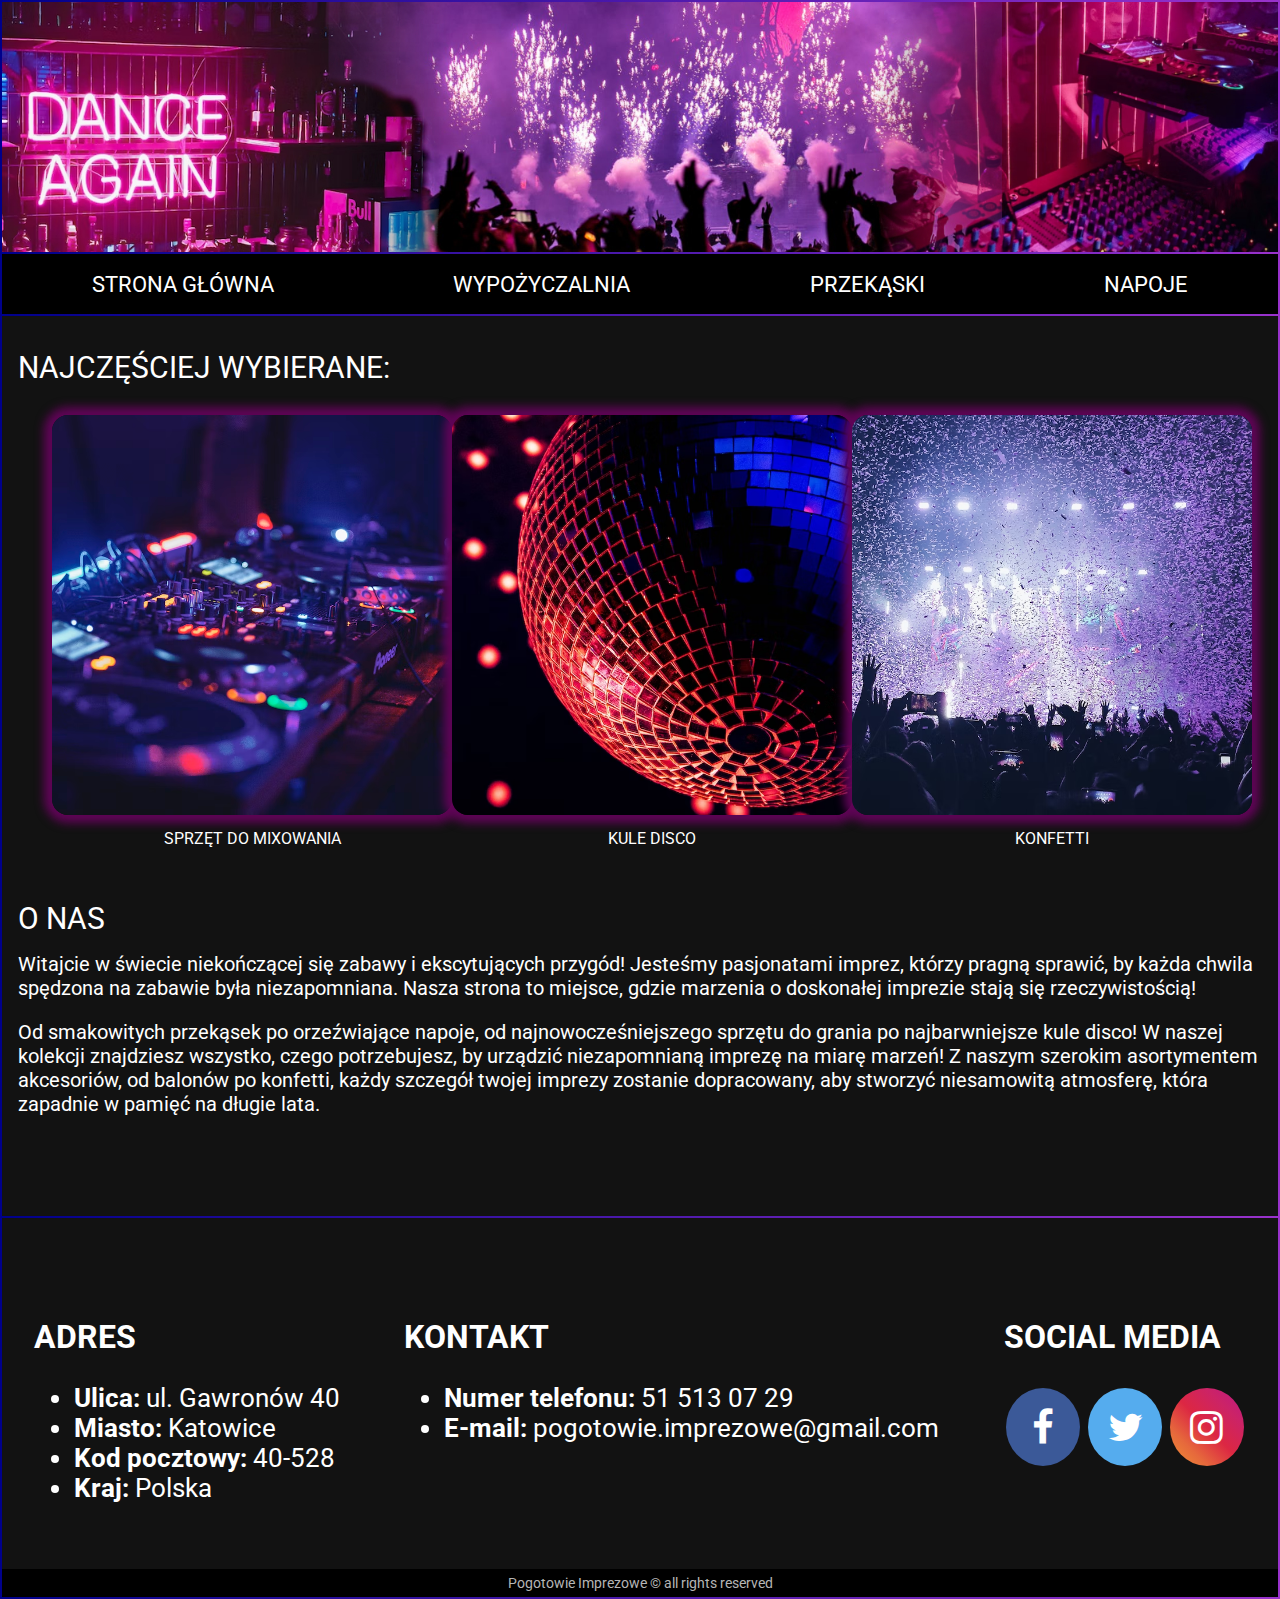
<file: Shopping-website-main/index.html>
<!DOCTYPE html>
<html>
    <head>

        <meta charset="utf-8"/>
        <meta name="description" content="najlepsza wypożyczalnia akcesoriów i sprzętu imprezowego w okolicy"/>
        <meta name="keywords" content="party, disco, music"/>
    
        <title>
            Pogotowie Imprezowe
        </title>
    
        <link rel="shortcut icon" href="images/logo.ico" type="image/x-icon">
        <link rel="stylesheet" href="styles/main.css">
        <link rel="stylesheet" href="https://cdnjs.cloudflare.com/ajax/libs/font-awesome/4.7.0/css/font-awesome.min.css">
    
        <link rel="preconnect" href="https://fonts.googleapis.com">
        <link rel="preconnect" href="https://fonts.gstatic.com" crossorigin>
        <link href="https://fonts.googleapis.com/css2?family=Roboto:wght@300;400;700&display=swap" rel="stylesheet">
    
    </head>
    
    <body>
        <div class="container">
            <div class="baner">
                <img class="baner-img" src="images/baner.jpg" />
            </div>
    
            <div class="nav">
                <div class="strona-glowna">
                    <a class="link" href="index.html">STRONA GŁÓWNA</a>
                </div>
                <div class="wypożyczalnia">
                    <a class="link" href="wypożyczalnia.html">WYPOŻYCZALNIA</a>
                </div>
                <div class="jedzenie">
                    <a class="link" href="jedzenie.html">PRZEKĄSKI</a>
                </div>
                <div class="napoje">
                    <a class="link" href="napoje.html">NAPOJE</a>
                </div>
                
    
            </div>
            <div class="naglowek">
                NAJCZĘŚCIEJ WYBIERANE:
            </div>
            <div class="content">
                
                <div class="party-images">
                    <div class="produkt">
                        <div class="zdjecie_produktu">
                            <a href="wypożyczalnia.html#sprzet_do_mixowania">
                                <img class="foto1 test" src="images/foto1.jpg"/>
                                <p class="img_description">
                                    ZOBACZ W WYPOŻYCZALNI
                                </p>
                                <figcaption>SPRZĘT DO MIXOWANIA</figcaption>
                            </a>
                            
                        </div>
                    </div>
                    <div class="produkt">
                        <div class="zdjecie_produktu">
                            <a href="wypożyczalnia.html#duza_kula_disco">
                                <img class="foto1" src="images/disco.jpg"/>
                                <p class="img_description">
                                    ZOBACZ W WYPOŻYCZALNI
                                </p>
                                <figcaption>KULE DISCO</figcaption>
                            </a>
                        </div>
                    </div>
                    <div class="produkt">
                        <div class="zdjecie_produktu">
                            <a href="wypożyczalnia.html#konfetti">
                                <img class="foto1" src="images/foto3.jpg"/>
                                <p class="img_description">
                                    ZOBACZ W WYPOŻYCZALNI
                                </p>
                                <figcaption>KONFETTI</figcaption>
                            </a>
                        </div>
                    </div>
                </div>

                <div class="naglowek">
                    O NAS
                </div>
                <div class="description">
                    <p>
                        Witajcie w świecie niekończącej się zabawy i ekscytujących przygód! Jesteśmy pasjonatami imprez, którzy pragną sprawić, by każda chwila spędzona na zabawie była niezapomniana. Nasza strona to miejsce, gdzie marzenia o doskonałej imprezie stają się rzeczywistością!
                    </p>
    
                    <p>
                        Od smakowitych przekąsek po orzeźwiające napoje, od najnowocześniejszego sprzętu do grania po najbarwniejsze kule disco! W naszej kolekcji znajdziesz wszystko, czego potrzebujesz, by urządzić niezapomnianą imprezę na miarę marzeń! Z naszym szerokim asortymentem akcesoriów, od balonów po konfetti, każdy szczegół twojej imprezy zostanie dopracowany, aby stworzyć niesamowitą atmosferę, która zapadnie w pamięć na długie lata.
                    </p>
                    
                </div>

                <hr>

                <div>
                    <div class="structure">
                
                        <div class="adres">
                            <h2>ADRES</h2>
                            <ul>
                                <li><b>Ulica: </b>ul. Gawronów 40</li>
                                <li><b>Miasto: </b>Katowice</li>
                                <li><b>Kod pocztowy: </b>40-528</li>
                                <li><b>Kraj: </b>Polska</li>
                            </ul>
                        </div>
            
                        <div class="contact">
                            <h2>KONTAKT</h2>
                            <ul>
                                <li><b>Numer telefonu: </b>51 513 07 29</li>
                                <li><b>E-mail: </b>pogotowie.imprezowe@gmail.com</li>
                            </ul>
                        </div>
        
                        <div class="social-media">
                            <h2>SOCIAL MEDIA</h2>
                            <a href="#" class="fa fa-facebook"></a>
                            <a href="#" class="fa fa-twitter"></a>
                            <a href="#" class="fa fa-instagram"></a>
                        </div>
        
                    </div>
                </div>
            </div>
    
            <footer>
                Pogotowie Imprezowe &copy; all rights reserved
            </footer>
    
    
        </div>
    
    </body>

</html>
</file>
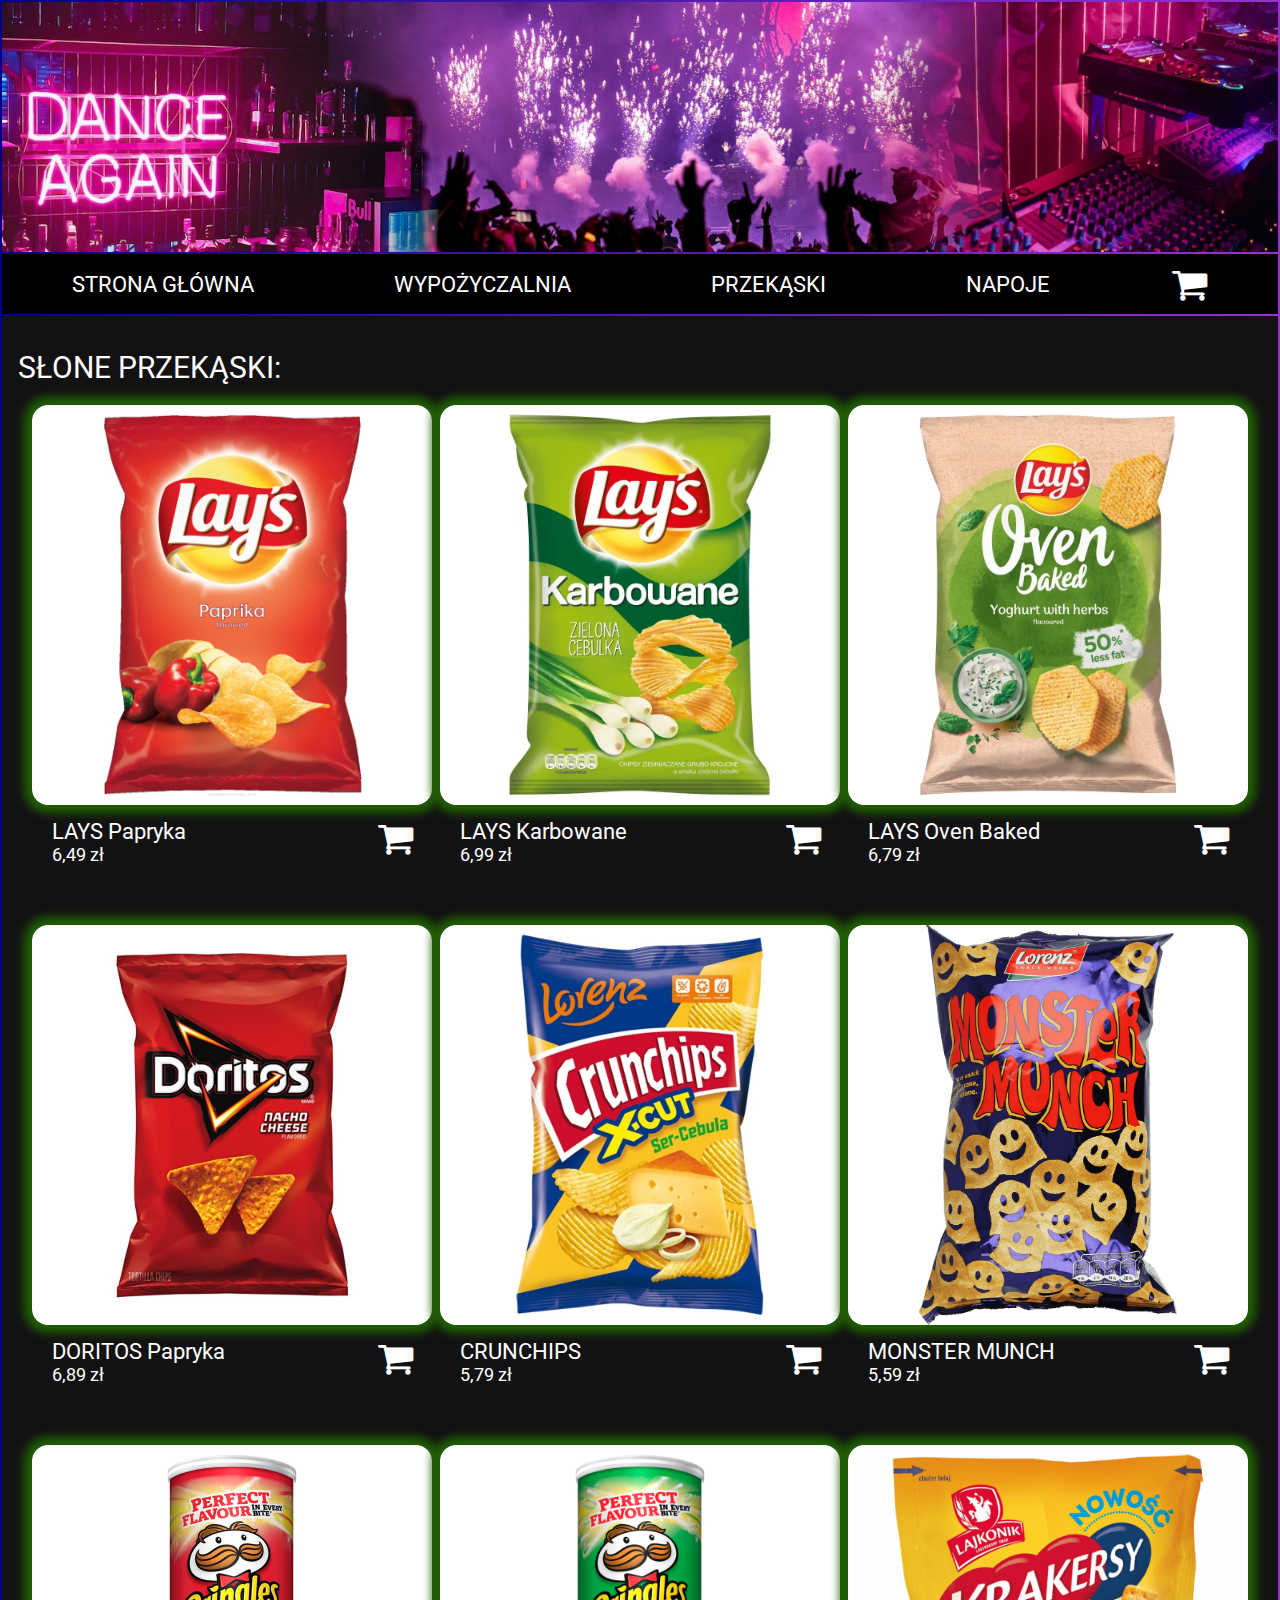
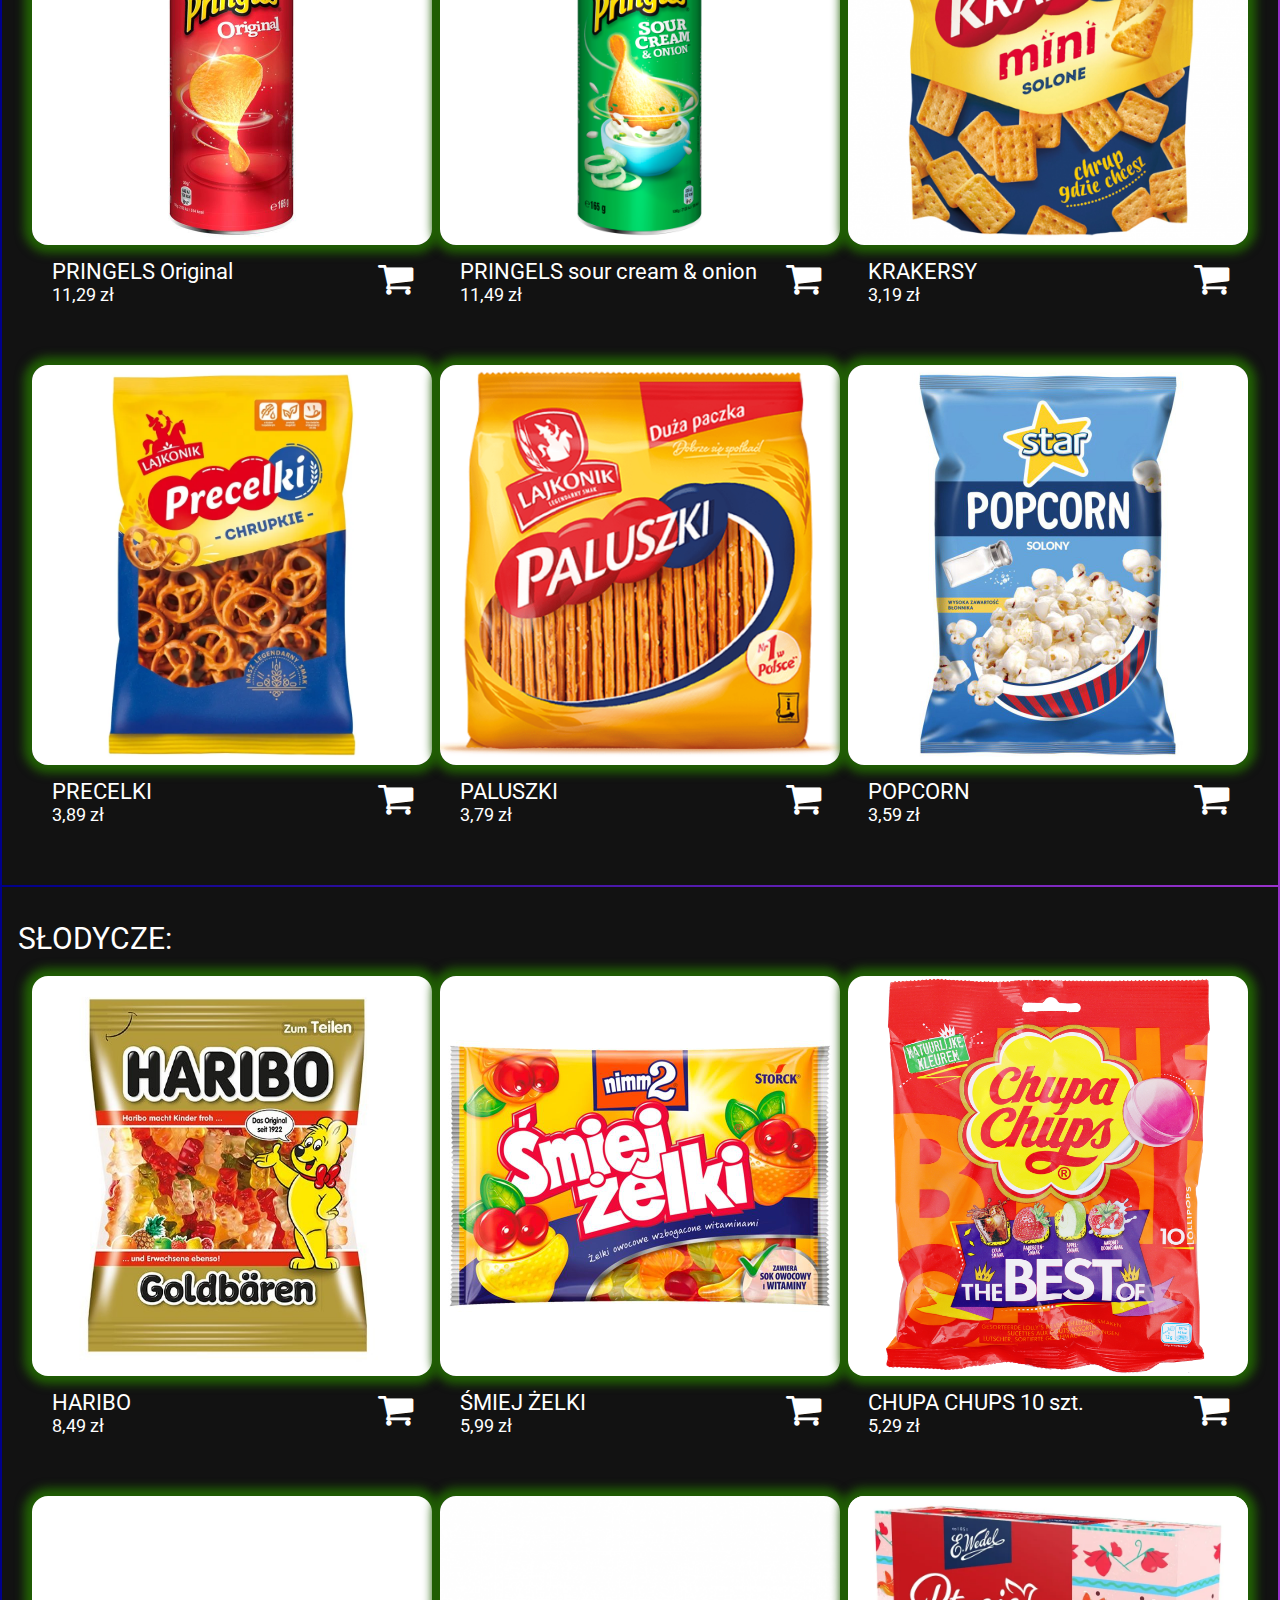
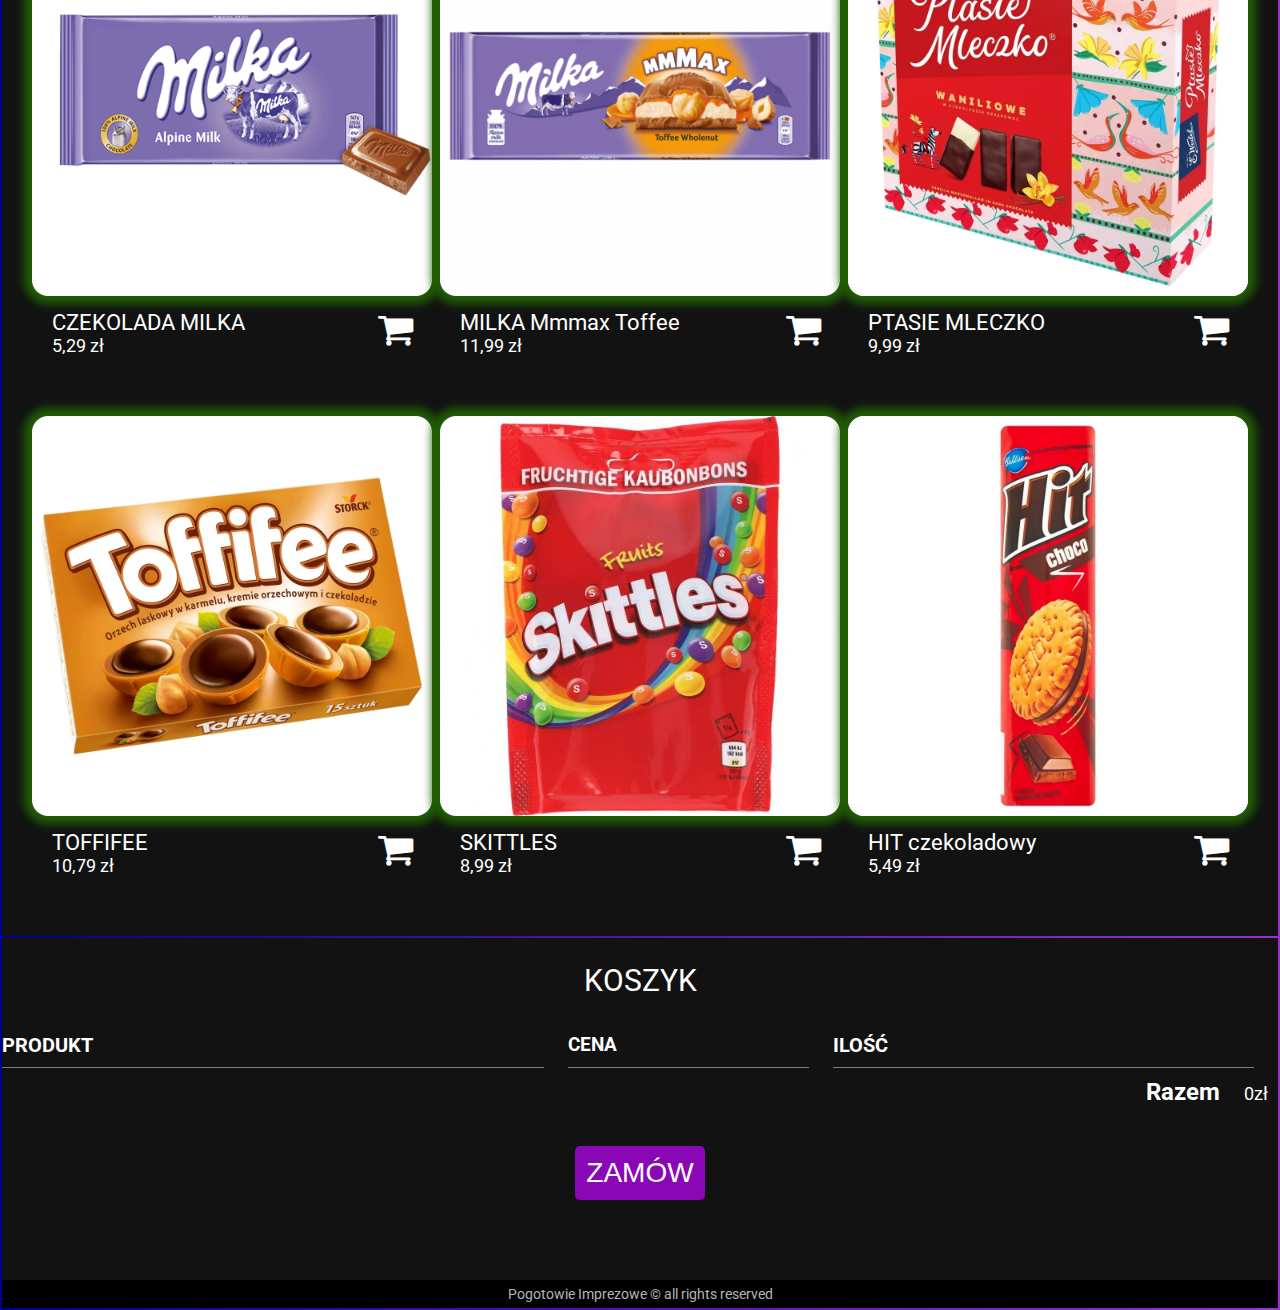
<file: Shopping-website-main/jedzenie.html>
<!DOCTYPE html>

<html>
    <head>

        <meta charset="utf-8"/>
        <meta name="description" content="najlepsza wypożyczalnia akcesoriów i sprzętu imprezowego w okolicy"/>
        <meta name="keywords" content="party, disco, music"/>
    
        <title>
            PRZEKĄSKI
        </title>
    
        <link rel="shortcut icon" href="images/logo.ico" type="image/x-icon">
        <link rel="stylesheet" href="styles/jedzenie.css">
        <link rel="stylesheet" href="https://cdnjs.cloudflare.com/ajax/libs/font-awesome/4.7.0/css/font-awesome.min.css">
    
        <link rel="preconnect" href="https://fonts.googleapis.com">
        <link rel="preconnect" href="https://fonts.gstatic.com" crossorigin>
        <link href="https://fonts.googleapis.com/css2?family=Roboto:wght@300;400;700&display=swap" rel="stylesheet">

        <script src="kosz.js" async></script>
    
    </head>
    <body>
        <div class="container">
            <div class="baner">
                <img class="baner-img" src="images/baner.jpg" />
            </div>
    
            <div class="nav">
                <div class="strona-glowna">
                    <a class="link" href="index.html">STRONA GŁÓWNA</a>
                </div>
                <div class="wypożyczalnia">
                    <a class="link" href="wypożyczalnia.html">WYPOŻYCZALNIA</a>
                </div>
                <div class="jedzenie">
                    <a class="link" href="jedzenie.html">PRZEKĄSKI</a>
                </div>
                <div class="napoje">
                    <a class="link" href="napoje.html">NAPOJE</a>
                </div>
                
                <div class="koszyk">
                    <a clas="link" href="#scroll" title="koszyk"><i class="fa fa-shopping-cart"></i></a>
                </div>
            </div>

            <div class="content">
                <div class="naglowek">
                    SŁONE PRZEKĄSKI:
                </div>
                <div class="party-images">
                    <div class="produkt">
                        <div class="zdjecie_produktu">
                            <img class="foto1" src="images/laysPapryka.jpg"/>
                        </div>
                        <div class="cennik">
                            <div class="opis_produktu">
                                <div class="nazwa_produktu">
                                    LAYS Papryka
                                </div>
                                <div class="cena_produktu">
                                    6,49 zł
                                </div>
                            </div>
                            <div class="basket">
                                <button class="shop-item-button fa fa-shopping-cart"></button>
                            </div>
                        </div>
                    </div>
                    <div class="produkt">
                        <div class="zdjecie_produktu">
                            <img class="foto1" src="images/laysKarbowane.jpg"/>
                        </div>
                        <div class="cennik">
                            <div class="opis_produktu">
                                <div class="nazwa_produktu">
                                    LAYS Karbowane
                                </div>
                                <div class="cena_produktu">
                                    6,99 zł
                                </div>
                            </div>
                            <div class="basket">
                                <button class="shop-item-button fa fa-shopping-cart"></button>
                            </div>
                        </div>
                    </div>
                    <div class="produkt">
                        <div class="zdjecie_produktu">
                            <img class="foto1" src="images/laysOven.jpg"/>
                        </div>
                        <div class="cennik">
                            <div class="opis_produktu">
                                <div class="nazwa_produktu">
                                    LAYS Oven Baked
                                </div>
                                <div class="cena_produktu">
                                    6,79 zł
                                </div>
                            </div>
                            <div class="basket">
                                <button class="shop-item-button fa fa-shopping-cart"></button>
                            </div>
                        </div>
                    </div>
                </div>
                <div class="party-images">
                    <div class="produkt">
                        <div class="zdjecie_produktu">
                            <img class="foto1" src="images/doritos.jpg"/>
                        </div>
                        <div class="cennik">
                            <div class="opis_produktu">
                                <div class="nazwa_produktu">
                                    DORITOS Papryka
                                </div>
                                <div class="cena_produktu">
                                    6,89 zł
                                </div>
                            </div>
                            <div class="basket">
                                <button class="shop-item-button fa fa-shopping-cart"></button>
                            </div>
                        </div>
                    </div>
                    <div class="produkt">
                        <div class="zdjecie_produktu">
                            <img class="foto1" src="images/Crunchips.jpg"/>
                        </div>
                        <div class="cennik">
                            <div class="opis_produktu">
                                <div class="nazwa_produktu">
                                    CRUNCHIPS
                                </div>
                                <div class="cena_produktu">
                                    5,79 zł
                                </div>
                            </div>
                            <div class="basket">
                                <button class="shop-item-button fa fa-shopping-cart"></button>
                            </div>
                        </div>
                    </div>
                    <div class="produkt">
                        <div class="zdjecie_produktu">
                            <img class="foto2" src="images/duszki.jpg"/>
                        </div>
                        <div class="cennik">
                            <div class="opis_produktu">
                                <div class="nazwa_produktu">
                                    MONSTER MUNCH
                                </div>
                                <div class="cena_produktu">
                                    5,59 zł
                                </div>
                            </div>
                            <div class="basket">
                                <button class="shop-item-button fa fa-shopping-cart"></button>
                            </div>
                        </div>
                    </div>
                </div>
                <div class="party-images">
                    <div class="produkt">
                        <div class="zdjecie_produktu">
                            <img class="foto1" src="images/Pringels.jpg"/>
                        </div>
                        <div class="cennik">
                            <div class="opis_produktu">
                                <div class="nazwa_produktu">
                                    PRINGELS Original
                                </div>
                                <div class="cena_produktu">
                                    11,29 zł
                                </div>
                            </div>
                            <div class="basket">
                                <button class="shop-item-button fa fa-shopping-cart"></button>
                            </div>
                        </div>
                    </div>
                    <div class="produkt">
                        <div class="zdjecie_produktu">
                            <img class="foto1" src="images/pringelsOnion.jpg"/>
                        </div>
                        <div class="cennik">
                            <div class="opis_produktu">
                                <div class="nazwa_produktu">
                                    PRINGELS sour cream & onion
                                </div>
                                <div class="cena_produktu">
                                    11,49 zł
                                </div>
                            </div>
                            <div class="basket">
                                <button class="shop-item-button fa fa-shopping-cart"></button>
                            </div>
                        </div>
                    </div>
                    <div class="produkt">
                        <div class="zdjecie_produktu">
                            <img class="foto1" src="images/krakersy.jpg"/>
                        </div>
                        <div class="cennik">
                            <div class="opis_produktu">
                                <div class="nazwa_produktu">
                                    KRAKERSY
                                </div>
                                <div class="cena_produktu">
                                    3,19 zł
                                </div>
                            </div>
                            <div class="basket">
                                <button class="shop-item-button fa fa-shopping-cart"></button>
                            </div>
                        </div>
                    </div>
                </div>
                <div class="party-images">
                    <div class="produkt">
                        <div class="zdjecie_produktu">
                            <img class="foto1" src="images/precelki.jpg"/>
                        </div>
                        <div class="cennik">
                            <div class="opis_produktu">
                                <div class="nazwa_produktu">
                                    PRECELKI
                                </div>
                                <div class="cena_produktu">
                                    3,89 zł
                                </div>
                            </div>
                            <div class="basket">
                                <button class="shop-item-button fa fa-shopping-cart"></button>
                            </div>
                        </div>
                    </div>
                    <div class="produkt">
                        <div class="zdjecie_produktu">
                            <img class="foto1" src="images/paluszki.jpg"/>
                        </div>
                        <div class="cennik">
                            <div class="opis_produktu">
                                <div class="nazwa_produktu">
                                    PALUSZKI
                                </div>
                                <div class="cena_produktu">
                                    3,79 zł
                                </div>
                            </div>
                            <div class="basket">
                                <button class="shop-item-button fa fa-shopping-cart"></button>
                            </div>
                        </div>
                    </div>
                    <div class="produkt">
                        <div class="zdjecie_produktu">
                            <img class="foto1" src="images/popcorn.jpg"/>
                        </div>
                        <div class="cennik">
                            <div class="opis_produktu">
                                <div class="nazwa_produktu">
                                    POPCORN
                                </div>
                                <div class="cena_produktu">
                                    3,59 zł
                                </div>
                            </div>
                            <div class="basket">
                                <button class="shop-item-button fa fa-shopping-cart"></button>
                            </div>
                        </div>
                    </div>
                </div>

                <hr>

                <div class="naglowek">
                    SŁODYCZE:
                </div>
                <div class="party-images">
                    <div class="produkt">
                        <div class="zdjecie_produktu">
                            <img class="foto2" src="images/haribo.jpg"/>
                        </div>
                        <div class="cennik">
                            <div class="opis_produktu">
                                <div class="nazwa_produktu">
                                    HARIBO
                                </div>
                                <div class="cena_produktu">
                                    8,49 zł
                                </div>
                            </div>
                            <div class="basket">
                                <button class="shop-item-button fa fa-shopping-cart"></button>
                            </div>
                        </div>
                    </div>
                    <div class="produkt">
                        <div class="zdjecie_produktu">
                            <img class="foto1" src="images/śmiejŻelki.jpg"/>
                        </div>
                        <div class="cennik">
                            <div class="opis_produktu">
                                <div class="nazwa_produktu">
                                    ŚMIEJ ŻELKI
                                </div>
                                <div class="cena_produktu">
                                    5,99 zł
                                </div>
                            </div>
                            <div class="basket">
                                <button class="shop-item-button fa fa-shopping-cart"></button>
                            </div>
                        </div>
                    </div>
                    <div class="produkt">
                        <div class="zdjecie_produktu">
                            <img class="foto2" src="images/chupaChups.jpg"/>
                        </div>
                        <div class="cennik">
                            <div class="opis_produktu">
                                <div class="nazwa_produktu">
                                    CHUPA CHUPS 10 szt.
                                </div>
                                <div class="cena_produktu">
                                    5,29 zł
                                </div>
                            </div>
                            <div class="basket">
                                <button class="shop-item-button fa fa-shopping-cart"></button>
                            </div>
                        </div>
                    </div>
                </div>
                <div class="party-images">
                    <div class="produkt">
                        <div class="zdjecie_produktu">
                            <img class="foto2" src="images/milka.jpg"/>
                        </div>
                        <div class="cennik">
                            <div class="opis_produktu">
                                <div class="nazwa_produktu">
                                    CZEKOLADA MILKA
                                </div>
                                <div class="cena_produktu">
                                    5,29 zł
                                </div>
                            </div>
                            <div class="basket">
                                <button class="shop-item-button fa fa-shopping-cart"></button>
                            </div>
                        </div>
                    </div>
                    <div class="produkt">
                        <div class="zdjecie_produktu">
                            <img class="foto1" src="images/milkaMmmax.jpg"/>
                        </div>
                        <div class="cennik">
                            <div class="opis_produktu">
                                <div class="nazwa_produktu">
                                    MILKA Mmmax Toffee
                                </div>
                                <div class="cena_produktu">
                                    11,99 zł
                                </div>
                            </div>
                            <div class="basket">
                                <button class="shop-item-button fa fa-shopping-cart"></button>
                            </div>
                        </div>
                    </div>
                    <div class="produkt">
                        <div class="zdjecie_produktu">
                            <img class="foto2" src="images/ptasieMleczko.jpg"/>
                        </div>
                        <div class="cennik">
                            <div class="opis_produktu">
                                <div class="nazwa_produktu">
                                    PTASIE MLECZKO
                                </div>
                                <div class="cena_produktu">
                                    9,99 zł
                                </div>
                            </div>
                            <div class="basket">
                                <button class="shop-item-button fa fa-shopping-cart"></button>
                            </div>
                        </div>
                    </div>
                </div>
                <div class="party-images">
                    <div class="produkt">
                        <div class="zdjecie_produktu">
                            <img class="foto1" src="images/Toffifee.jpg"/>
                        </div>
                        <div class="cennik">
                            <div class="opis_produktu">
                                <div class="nazwa_produktu">
                                    TOFFIFEE
                                </div>
                                <div class="cena_produktu">
                                    10,79 zł
                                </div>
                            </div>
                            <div class="basket">
                                <button class="shop-item-button fa fa-shopping-cart"></button>
                            </div>
                        </div>
                    </div>
                    <div class="produkt">
                        <div class="zdjecie_produktu">
                            <img class="foto1" src="images/Skittles.jpg"/>
                        </div>
                        <div class="cennik">
                            <div class="opis_produktu">
                                <div class="nazwa_produktu">
                                    SKITTLES
                                </div>
                                <div class="cena_produktu">
                                    8,99 zł
                                </div>
                            </div>
                            <div class="basket">
                                <button class="shop-item-button fa fa-shopping-cart"></button>
                            </div>
                        </div>
                    </div>
                    <div class="produkt">
                        <div class="zdjecie_produktu">
                            <img class="foto2" src="images/Hit.jpg"/>
                        </div>
                        <div class="cennik">
                            <div class="opis_produktu">
                                <div class="nazwa_produktu">
                                    HIT czekoladowy
                                </div>
                                <div class="cena_produktu">
                                    5,49 zł
                                </div>
                            </div>
                            <div class="basket">
                                <button class="shop-item-button fa fa-shopping-cart"></button>
                            </div>
                        </div>
                    </div>
                </div>

            </div>

            <hr>

            <section class="content-section">
                <h2 id="scroll" class="section-header">KOSZYK</h2>
                <div class="cart-row">
                    <span class="cart-item cart-header cart-column">PRODUKT</span>
                    <span class="cart-price cart-header cart-column">CENA</span>
                    <span class="cart-quantity cart-header cart-column">ILOŚĆ</span>
                </div>
                <div class="cart-items">
                    
                </div>
                <div class="cart-total">
                    <strong class="cart-total-title">Razem</strong>
                    <span class="cart-total-price">0zł</span>
                </div>
                <button class="btn btn-primary btn-purchase" type="button">ZAMÓW</button>
            </section>

            <footer>
                Pogotowie Imprezowe &copy; all rights reserved
            </footer>
        </div>
    </body>

</html>
</file>
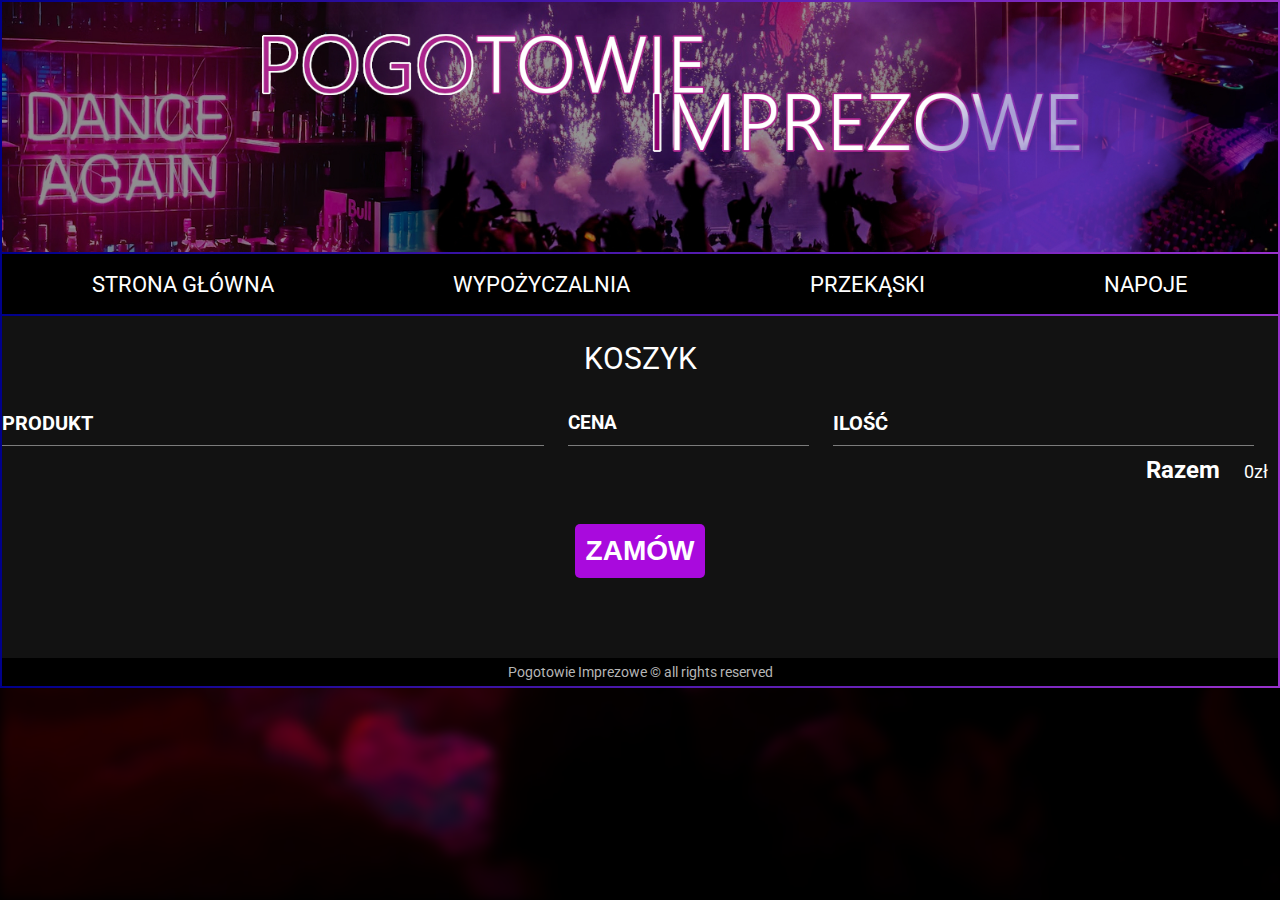
<file: Shopping-website-main/koszyk.html>
<!DOCTYPE html>

<html>
    <head>

        <meta charset="utf-8"/>
        <meta name="description" content="najlepsza wypożyczalnia akcesoriów i sprzętu imprezowego w okolicy"/>
        <meta name="keywords" content="party, disco, music"/>
    
        <title>
            KOSZYK
        </title>
    
        <link rel="shortcut icon" href="images/logo.ico" type="image/x-icon">
        <link rel="stylesheet" href="styles/koszyk.css">
        <link rel="stylesheet" href="https://cdnjs.cloudflare.com/ajax/libs/font-awesome/4.7.0/css/font-awesome.min.css">
    
        <link rel="preconnect" href="https://fonts.googleapis.com">
        <link rel="preconnect" href="https://fonts.gstatic.com" crossorigin>
        <link href="https://fonts.googleapis.com/css2?family=Roboto:wght@300;400;700&display=swap" rel="stylesheet">

        <script src="kosz.js" async></script>
    
    </head>
    <body>
        <div class="container">
            <div class="baner">
                <img class="baner-img" src="images/baner1.jpg" />
            </div>
    
            <div class="nav">
                <div class="strona-glowna">
                    <a class="link" href="index.html">STRONA GŁÓWNA</a>
                </div>
                <div class="wypożyczalnia">
                    <a class="link" href="wypożyczalnia.html">WYPOŻYCZALNIA</a>
                </div>
                <div class="jedzenie">
                    <a class="link" href="jedzenie.html">PRZEKĄSKI</a>
                </div>
                <div class="napoje">
                    <a class="link" href="napoje.html">NAPOJE</a>
                </div>
               
            </div>
           
            <div class="content">
                <section class="content-section">
                    <h2 class="section-header">KOSZYK</h2>
                    <div class="cart-row">
                        <span class="cart-item cart-header cart-column">PRODUKT</span>
                        <span class="cart-price cart-header cart-column">CENA</span>
                        <span class="cart-quantity cart-header cart-column">ILOŚĆ</span>
                    </div>
                    <div class="cart-items">
                        
                    </div>
                    <div class="cart-total">
                        <strong class="cart-total-title">Razem</strong>
                        <span class="cart-total-price">0zł</span>
                    </div>
                    <button class="btn btn-primary btn-purchase" type="button">ZAMÓW</button>
                </section>
                <footer>
                    Pogotowie Imprezowe &copy; all rights reserved
                </footer>
                
            </div>
        </div>
    </body>
</html>
</file>
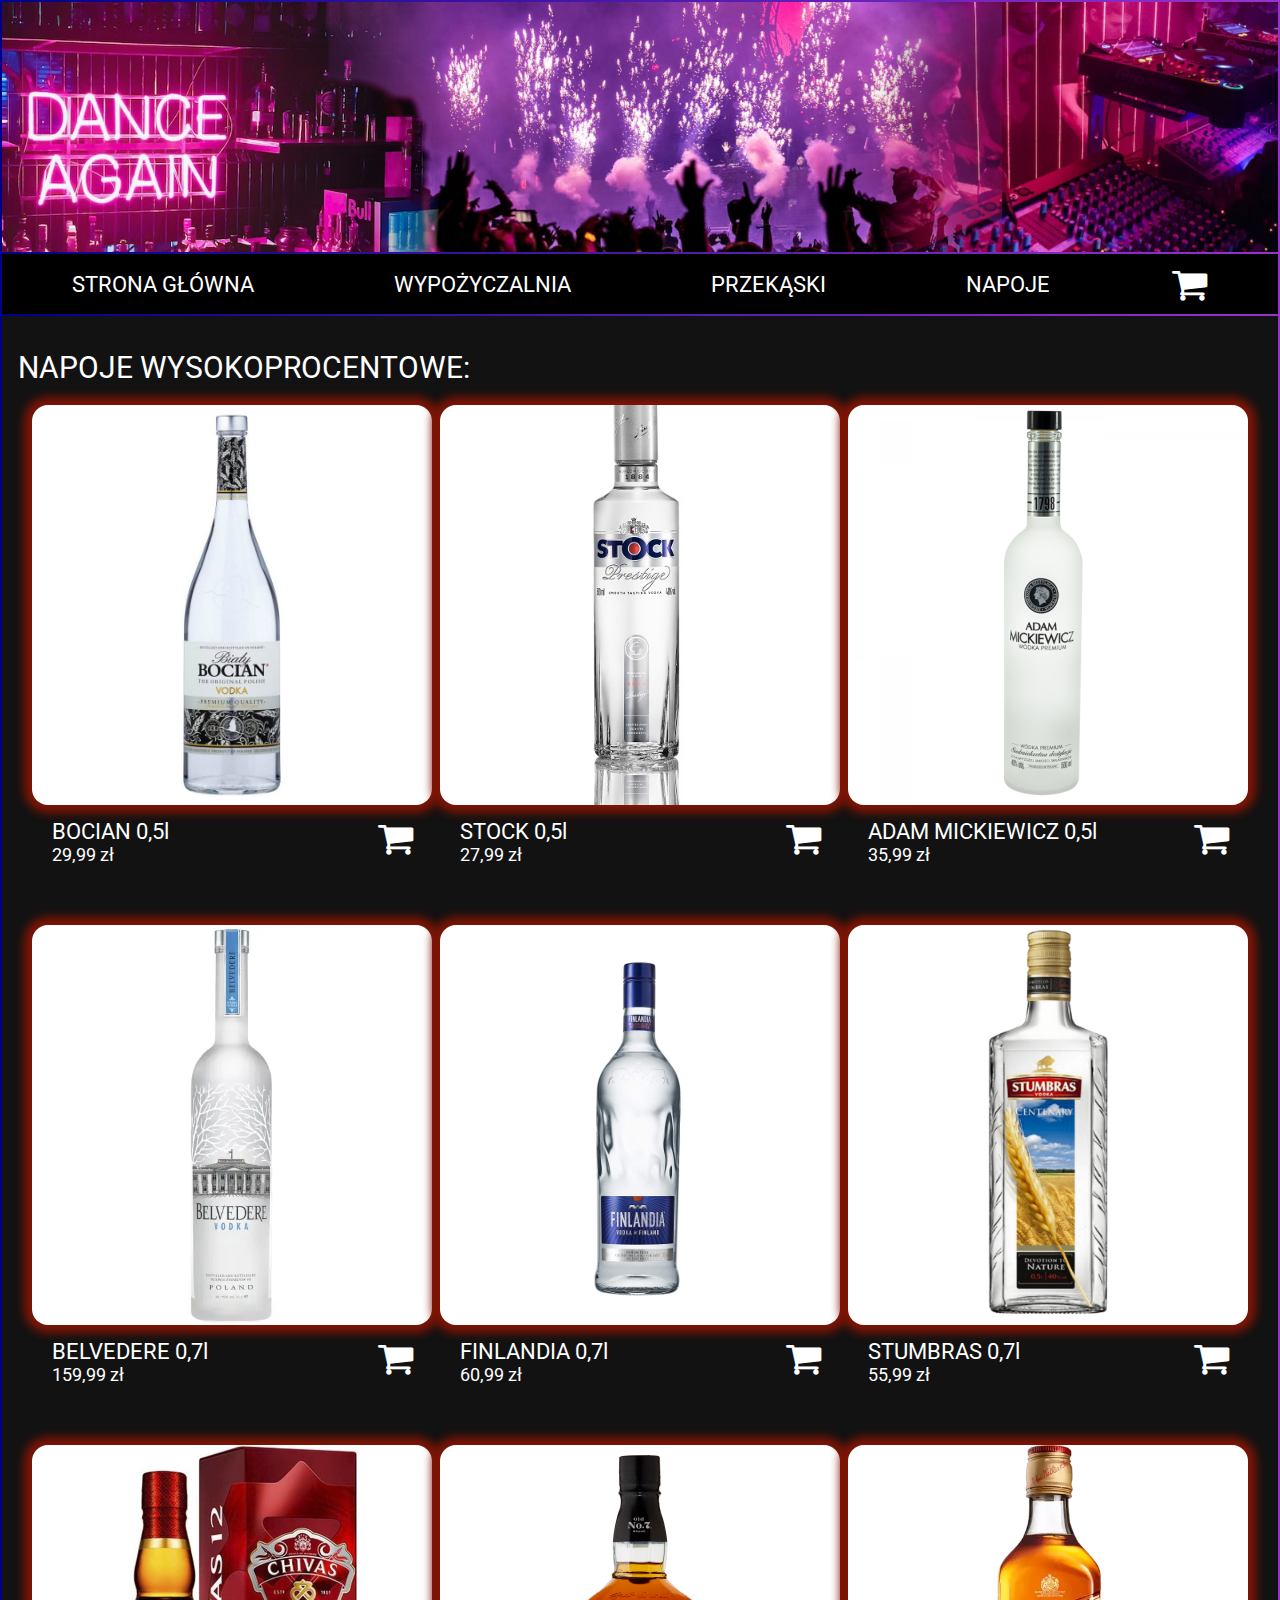
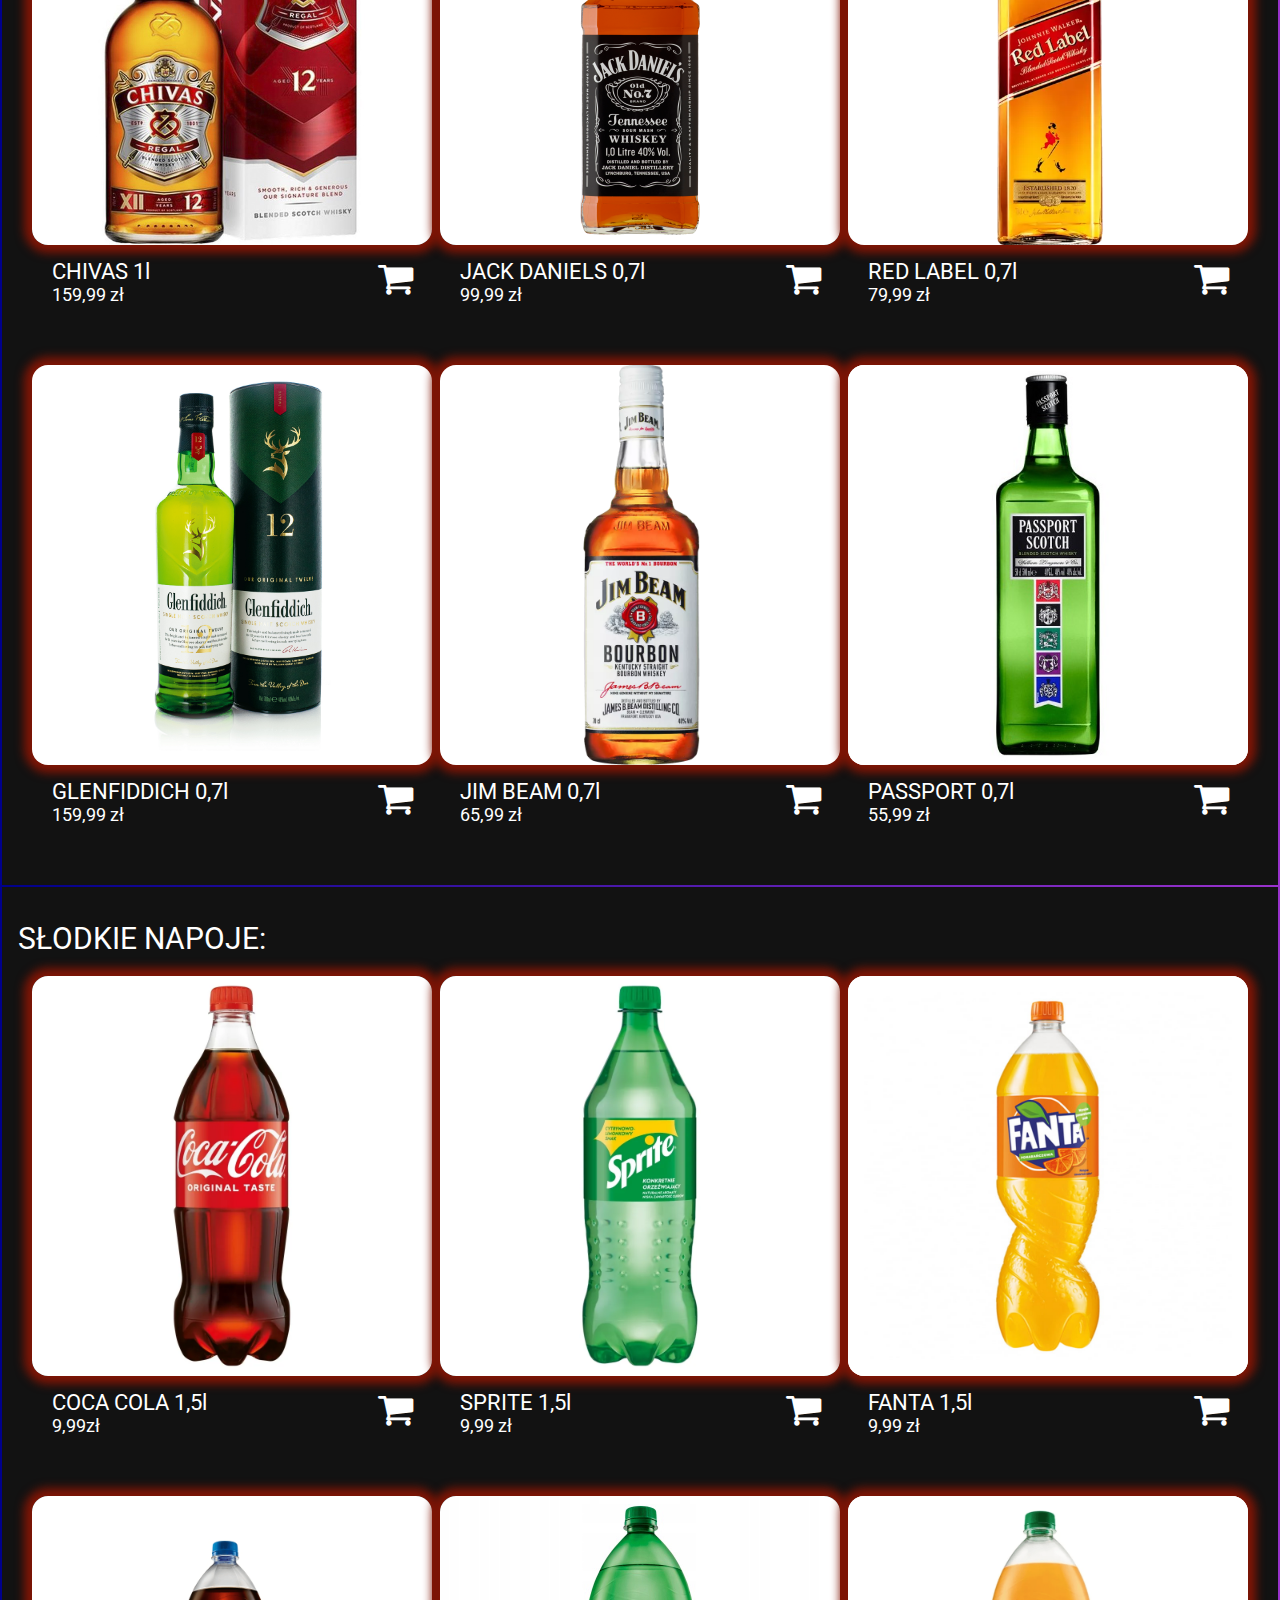
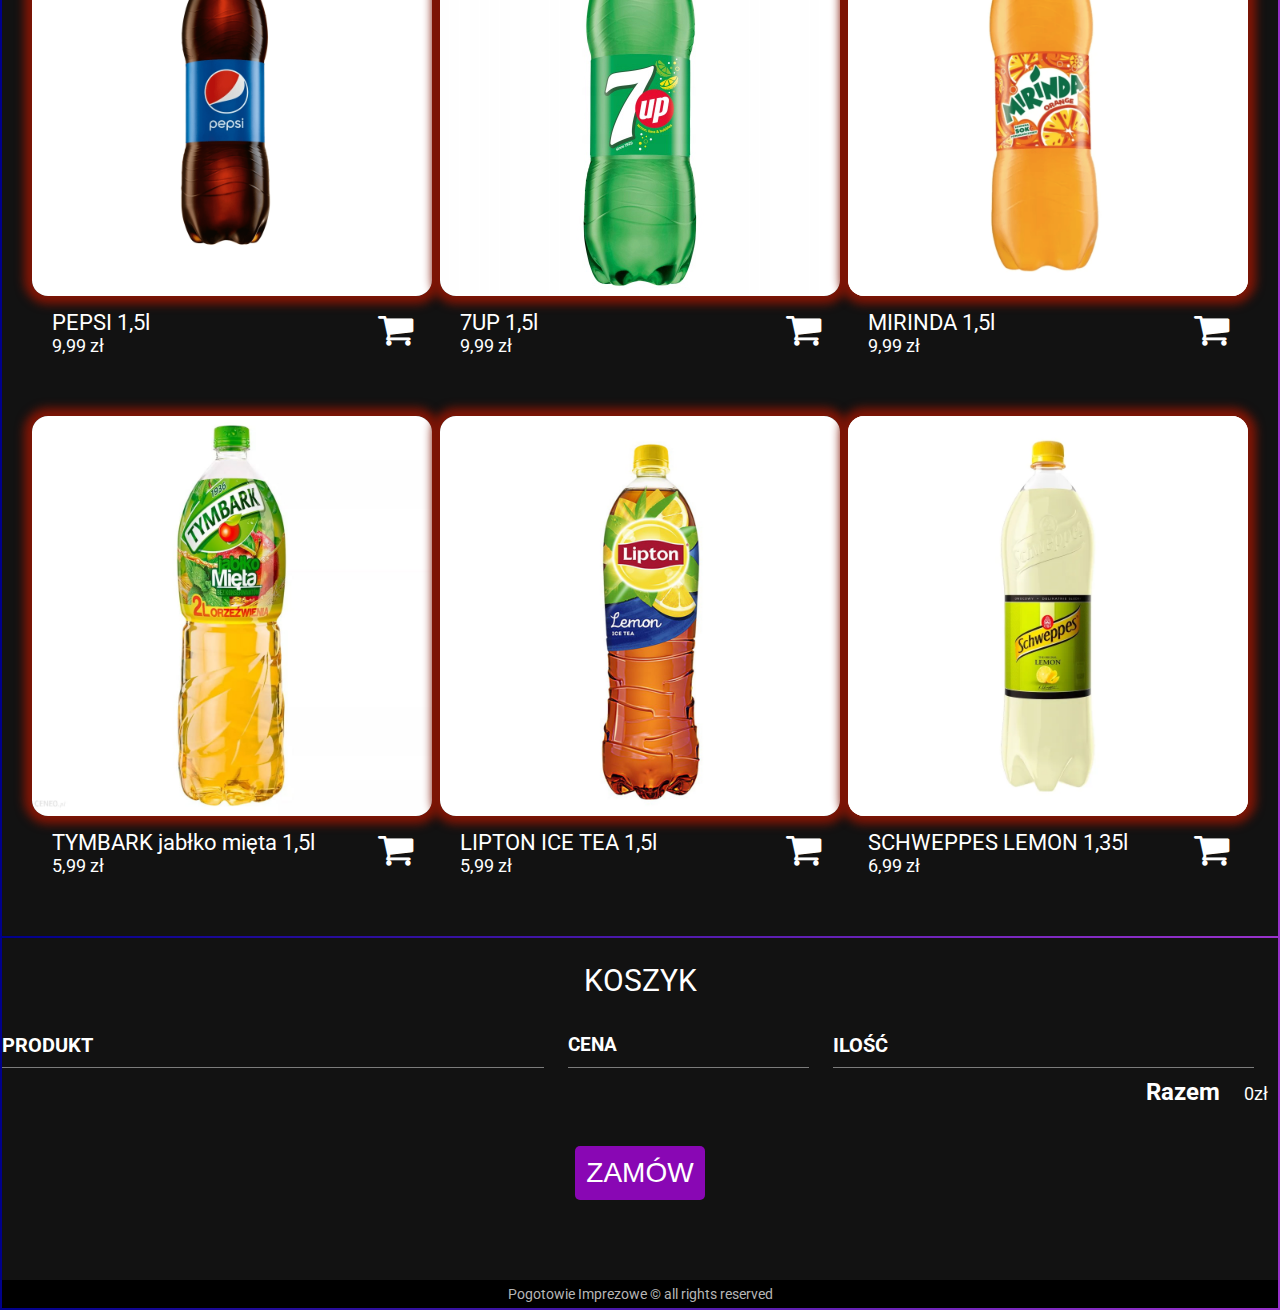
<file: Shopping-website-main/napoje.html>
<!DOCTYPE html>

<html>
    <head>

        <meta charset="utf-8"/>
        <meta name="description" content="najlepsza wypożyczalnia akcesoriów i sprzętu imprezowego w okolicy"/>
        <meta name="keywords" content="party, disco, music"/>
    
        <title>
            NAPOJE
        </title>
    
        <link rel="shortcut icon" href="images/logo.ico" type="image/x-icon">
        <link rel="stylesheet" href="styles/napoje.css">
        <link rel="stylesheet" href="https://cdnjs.cloudflare.com/ajax/libs/font-awesome/4.7.0/css/font-awesome.min.css">
    
        <link rel="preconnect" href="https://fonts.googleapis.com">
        <link rel="preconnect" href="https://fonts.gstatic.com" crossorigin>
        <link href="https://fonts.googleapis.com/css2?family=Roboto:wght@300;400;700&display=swap" rel="stylesheet">

        <script src="kosz.js" async></script>
    
    </head>
    <body>
        <div class="container">
            <div class="baner">
                <img class="baner-img" src="images/baner.jpg" />
            </div>
    
            <div class="nav">
                <div class="strona-glowna">
                    <a class="link" href="index.html">STRONA GŁÓWNA</a>
                </div>
                <div class="wypożyczalnia">
                    <a class="link" href="wypożyczalnia.html">WYPOŻYCZALNIA</a>
                </div>
                <div class="jedzenie">
                    <a class="link" href="jedzenie.html">PRZEKĄSKI</a>
                </div>
                <div class="napoje">
                    <a class="link" href="napoje.html">NAPOJE</a>
                </div>
                
                <div class="koszyk">
                    <a clas="link" href="#scroll" title="koszyk"><i class="fa fa-shopping-cart"></i></a>
                </div>
    
            </div>

            <div class="content">
                <div class="naglowek">
                    NAPOJE WYSOKOPROCENTOWE:
                </div>
                <div class="party-images">
                    <div class="produkt">
                        <div class="zdjecie_produktu">
                            <img class="foto1" src="images/bocian.jpg"/>
                        </div>
                        <div class="cennik">
                            <div class="opis_produktu">
                                <div class="nazwa_produktu">
                                    BOCIAN 0,5l
                                </div>
                                <div class="cena_produktu">
                                    29,99 zł
                                </div>
                            </div>
                            <div class="basket">
                                <button class="shop-item-button fa fa-shopping-cart"></button>
                            </div>
                        </div>
                    </div>
                    <div class="produkt">
                        <div class="zdjecie_produktu">
                            <img class="foto1" src="images/stock.jpg"/>
                        </div>
                        <div class="cennik">
                            <div class="opis_produktu">
                                <div class="nazwa_produktu">
                                    STOCK 0,5l
                                </div>
                                <div class="cena_produktu">
                                    27,99 zł
                                </div>
                            </div>
                            <div class="basket">
                                <button class="shop-item-button fa fa-shopping-cart"></button>
                            </div>
                        </div>
                    </div>
                    <div class="produkt">
                        <div class="zdjecie_produktu">
                            <img class="foto2" src="images/AM.jpg"/>
                        </div>
                        <div class="cennik">
                            <div class="opis_produktu">
                                <div class="nazwa_produktu">
                                    ADAM MICKIEWICZ 0,5l
                                </div>
                                <div class="cena_produktu">
                                    35,99 zł
                                </div>
                            </div>
                            <div class="basket">
                                <button class="shop-item-button fa fa-shopping-cart"></button>
                            </div>
                        </div>
                    </div>
                </div>
                
                <div class="party-images">
                    <div class="produkt">
                        <div class="zdjecie_produktu">
                            <img class="foto1" src="images/belvedere.jpg"/>
                        </div>
                        <div class="cennik">
                            <div class="opis_produktu">
                                <div class="nazwa_produktu">
                                    BELVEDERE 0,7l
                                </div>
                                <div class="cena_produktu">
                                    159,99 zł
                                </div>
                            </div>
                            <div class="basket">
                                <button class="shop-item-button fa fa-shopping-cart"></button>
                            </div>
                        </div>
                    </div>
                    <div class="produkt">
                        <div class="zdjecie_produktu">
                            <img class="foto1" src="images/finlandia.jpg"/>
                        </div>
                        <div class="cennik">
                            <div class="opis_produktu">
                                <div class="nazwa_produktu">
                                    FINLANDIA 0,7l
                                </div>
                                <div class="cena_produktu">
                                    60,99 zł
                                </div>
                            </div>
                            <div class="basket">
                                <button class="shop-item-button fa fa-shopping-cart"></button>
                            </div>
                        </div>
                    </div>
                    <div class="produkt">
                        <div class="zdjecie_produktu">
                            <img class="foto2" src="images/stumbras.jpg"/>
                        </div>
                        <div class="cennik">
                            <div class="opis_produktu">
                                <div class="nazwa_produktu">
                                    STUMBRAS 0,7l
                                </div>
                                <div class="cena_produktu">
                                    55,99 zł
                                </div>
                            </div>
                            <div class="basket">
                                <button class="shop-item-button fa fa-shopping-cart"></button>
                            </div>
                        </div>
                    </div>
                </div>

                <div class="party-images">
                    <div class="produkt">
                        <div class="zdjecie_produktu">
                            <img class="foto1" src="images/chivas.jpg"/>
                        </div>
                        <div class="cennik">
                            <div class="opis_produktu">
                                <div class="nazwa_produktu">
                                    CHIVAS 1l
                                </div>
                                <div class="cena_produktu">
                                    159,99 zł
                                </div>
                            </div>
                            <div class="basket">
                                <button class="shop-item-button fa fa-shopping-cart"></button>
                            </div>
                        </div>
                    </div>
                    <div class="produkt">
                        <div class="zdjecie_produktu">
                            <img class="foto1" src="images/JackDaniels.jpg"/>
                        </div>
                        <div class="cennik">
                            <div class="opis_produktu">
                                <div class="nazwa_produktu">
                                    JACK DANIELS 0,7l
                                </div>
                                <div class="cena_produktu">
                                    99,99 zł
                                </div>
                            </div>
                            <div class="basket">
                                <button class="shop-item-button fa fa-shopping-cart"></button>
                            </div>
                        </div>
                    </div>
                    <div class="produkt">
                        <div class="zdjecie_produktu">
                            <img class="foto2" src="images/RedLabel.jpg"/>
                        </div>
                        <div class="cennik">
                            <div class="opis_produktu">
                                <div class="nazwa_produktu">
                                    RED LABEL 0,7l
                                </div>
                                <div class="cena_produktu">
                                    79,99 zł
                                </div>
                            </div>
                            <div class="basket">
                                <button class="shop-item-button fa fa-shopping-cart"></button>
                            </div>
                        </div>
                    </div>
                </div>

                <div class="party-images">
                    <div class="produkt">
                        <div class="zdjecie_produktu">
                            <img class="foto2" src="images/glenfiddich.jpg"/>
                        </div>
                        <div class="cennik">
                            <div class="opis_produktu">
                                <div class="nazwa_produktu">
                                    GLENFIDDICH 0,7l
                                </div>
                                <div class="cena_produktu">
                                    159,99 zł
                                </div>
                            </div>
                            <div class="basket">
                                <button class="shop-item-button fa fa-shopping-cart"></button>
                            </div>
                        </div>
                    </div>
                    <div class="produkt">
                        <div class="zdjecie_produktu">
                            <img class="foto2" src="images/JimBim.jpg"/>
                        </div>
                        <div class="cennik">
                            <div class="opis_produktu">
                                <div class="nazwa_produktu">
                                    JIM BEAM 0,7l
                                </div>
                                <div class="cena_produktu">
                                    65,99 zł
                                </div>
                            </div>
                            <div class="basket">
                                <button class="shop-item-button fa fa-shopping-cart"></button>
                            </div>
                        </div>
                    </div>
                    <div class="produkt">
                        <div class="zdjecie_produktu">
                            <img class="foto2" src="images/Passport.jpg"/>
                        </div>
                        <div class="cennik">
                            <div class="opis_produktu">
                                <div class="nazwa_produktu">
                                    PASSPORT 0,7l
                                </div>
                                <div class="cena_produktu">
                                    55,99 zł
                                </div>
                            </div>
                            <div class="basket">
                                <button class="shop-item-button fa fa-shopping-cart"></button>
                            </div>
                        </div>
                    </div>
                </div>

                <hr>

                <div class="naglowek">
                    SŁODKIE NAPOJE:
                </div>
                <div class="party-images">
                    <div class="produkt">
                        <div class="zdjecie_produktu">
                            <img class="foto1" src="images/CocaCola.jpg"/>
                        </div>
                        <div class="cennik">
                            <div class="opis_produktu">
                                <div class="nazwa_produktu">
                                    COCA COLA 1,5l
                                </div>
                                <div class="cena_produktu">
                                    9,99zł
                                </div>
                            </div>
                            <div class="basket">
                                <button class="shop-item-button fa fa-shopping-cart"></button>
                            </div>
                        </div>
                    </div>
                    <div class="produkt">
                        <div class="zdjecie_produktu">
                            <img class="foto1" src="images/sprite.jpg"/>
                        </div>
                        <div class="cennik">
                            <div class="opis_produktu">
                                <div class="nazwa_produktu">
                                    SPRITE 1,5l
                                </div>
                                <div class="cena_produktu">
                                    9,99 zł
                                </div>
                            </div>
                            <div class="basket">
                                <button class="shop-item-button fa fa-shopping-cart"></button>
                            </div>
                        </div>
                    </div>
                    <div class="produkt">
                        <div class="zdjecie_produktu">
                            <img class="foto2" src="images/fanta.jpg"/>
                        </div>
                        <div class="cennik">
                            <div class="opis_produktu">
                                <div class="nazwa_produktu">
                                    FANTA 1,5l
                                </div>
                                <div class="cena_produktu">
                                    9,99 zł
                                </div>
                            </div>
                            <div class="basket">
                                <button class="shop-item-button fa fa-shopping-cart"></button>
                            </div>
                        </div>
                    </div>
                </div>

                <div class="party-images">
                    <div class="produkt">
                        <div class="zdjecie_produktu">
                            <img class="foto1" src="images/pepsi.jpg"/>
                        </div>
                        <div class="cennik">
                            <div class="opis_produktu">
                                <div class="nazwa_produktu">
                                    PEPSI 1,5l
                                </div>
                                <div class="cena_produktu">
                                    9,99 zł
                                </div>
                            </div>
                            <div class="basket">
                                <button class="shop-item-button fa fa-shopping-cart"></button>
                            </div>
                        </div>
                    </div>
                    <div class="produkt">
                        <div class="zdjecie_produktu">
                            <img class="foto1" src="images/7up.jpg"/>
                        </div>
                        <div class="cennik">
                            <div class="opis_produktu">
                                <div class="nazwa_produktu">
                                    7UP 1,5l
                                </div>
                                <div class="cena_produktu">
                                    9,99 zł
                                </div>
                            </div>
                            <div class="basket">
                                <button class="shop-item-button fa fa-shopping-cart"></button>
                            </div>
                        </div>
                    </div>
                    <div class="produkt">
                        <div class="zdjecie_produktu">
                            <img class="foto2" src="images/mirinda.png"/>
                        </div>
                        <div class="cennik">
                            <div class="opis_produktu">
                                <div class="nazwa_produktu">
                                    MIRINDA 1,5l
                                </div>
                                <div class="cena_produktu">
                                    9,99 zł
                                </div>
                            </div>
                            <div class="basket">
                                <button class="shop-item-button fa fa-shopping-cart"></button>
                            </div>
                        </div>
                    </div>
                </div>

                <div class="party-images">
                    <div class="produkt">
                        <div class="zdjecie_produktu">
                            <img class="foto1" src="images/tymbark.jpg"/>
                        </div>
                        <div class="cennik">
                            <div class="opis_produktu">
                                <div class="nazwa_produktu">
                                    TYMBARK jabłko mięta 1,5l
                                </div>
                                <div class="cena_produktu">
                                    5,99 zł
                                </div>
                            </div>
                            <div class="basket">
                                <button class="shop-item-button fa fa-shopping-cart"></button>
                            </div>
                        </div>
                    </div>
                    <div class="produkt">
                        <div class="zdjecie_produktu">
                            <img class="foto1" src="images/IceTea.jpg"/>
                        </div>
                        <div class="cennik">
                            <div class="opis_produktu">
                                <div class="nazwa_produktu">
                                    LIPTON ICE TEA 1,5l
                                </div>
                                <div class="cena_produktu">
                                    5,99 zł
                                </div>
                            </div>
                            <div class="basket">
                                <button class="shop-item-button fa fa-shopping-cart"></button>
                            </div>
                        </div>
                    </div>
                    <div class="produkt">
                        <div class="zdjecie_produktu">
                            <img class="foto2" src="images/schweppes.webp"/>
                        </div>
                        <div class="cennik">
                            <div class="opis_produktu">
                                <div class="nazwa_produktu">
                                    SCHWEPPES LEMON 1,35l
                                </div>
                                <div class="cena_produktu">
                                    6,99 zł
                                </div>
                            </div>
                            <div class="basket">
                                <button class="shop-item-button fa fa-shopping-cart"></button>
                            </div>
                        </div>
                    </div>
                </div>

            </div>

            <hr>

            <section class="content-section">
                <h2 id="scroll" class="section-header">KOSZYK</h2>
                <div class="cart-row">
                    <span class="cart-item cart-header cart-column">PRODUKT</span>
                    <span class="cart-price cart-header cart-column">CENA</span>
                    <span class="cart-quantity cart-header cart-column">ILOŚĆ</span>
                </div>
                <div class="cart-items">
                    
                </div>
                <div class="cart-total">
                    <strong class="cart-total-title">Razem</strong>
                    <span class="cart-total-price">0zł</span>
                </div>
                <button class="btn btn-primary btn-purchase" type="button">ZAMÓW</button>
            </section>

            <footer>
                Pogotowie Imprezowe &copy; all rights reserved
            </footer>
            
        </div>
    </body>

</html>
</file>
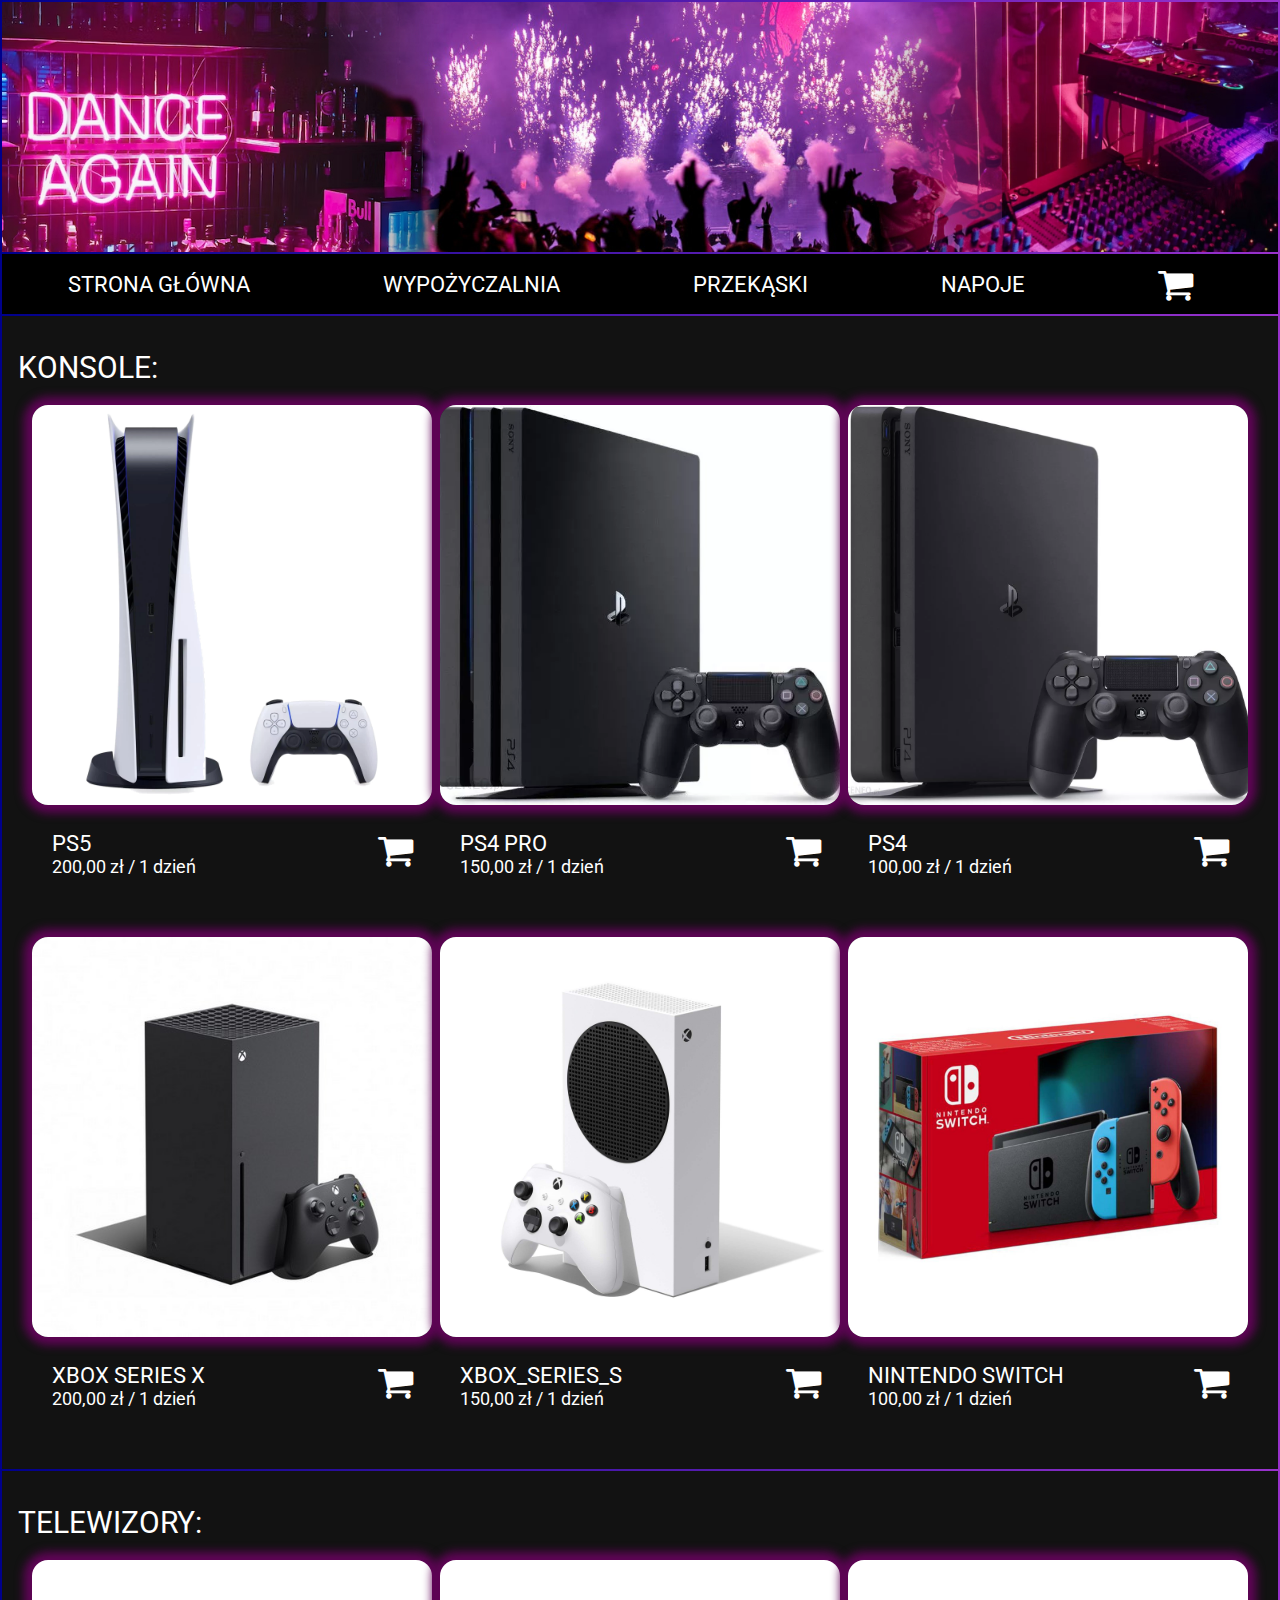
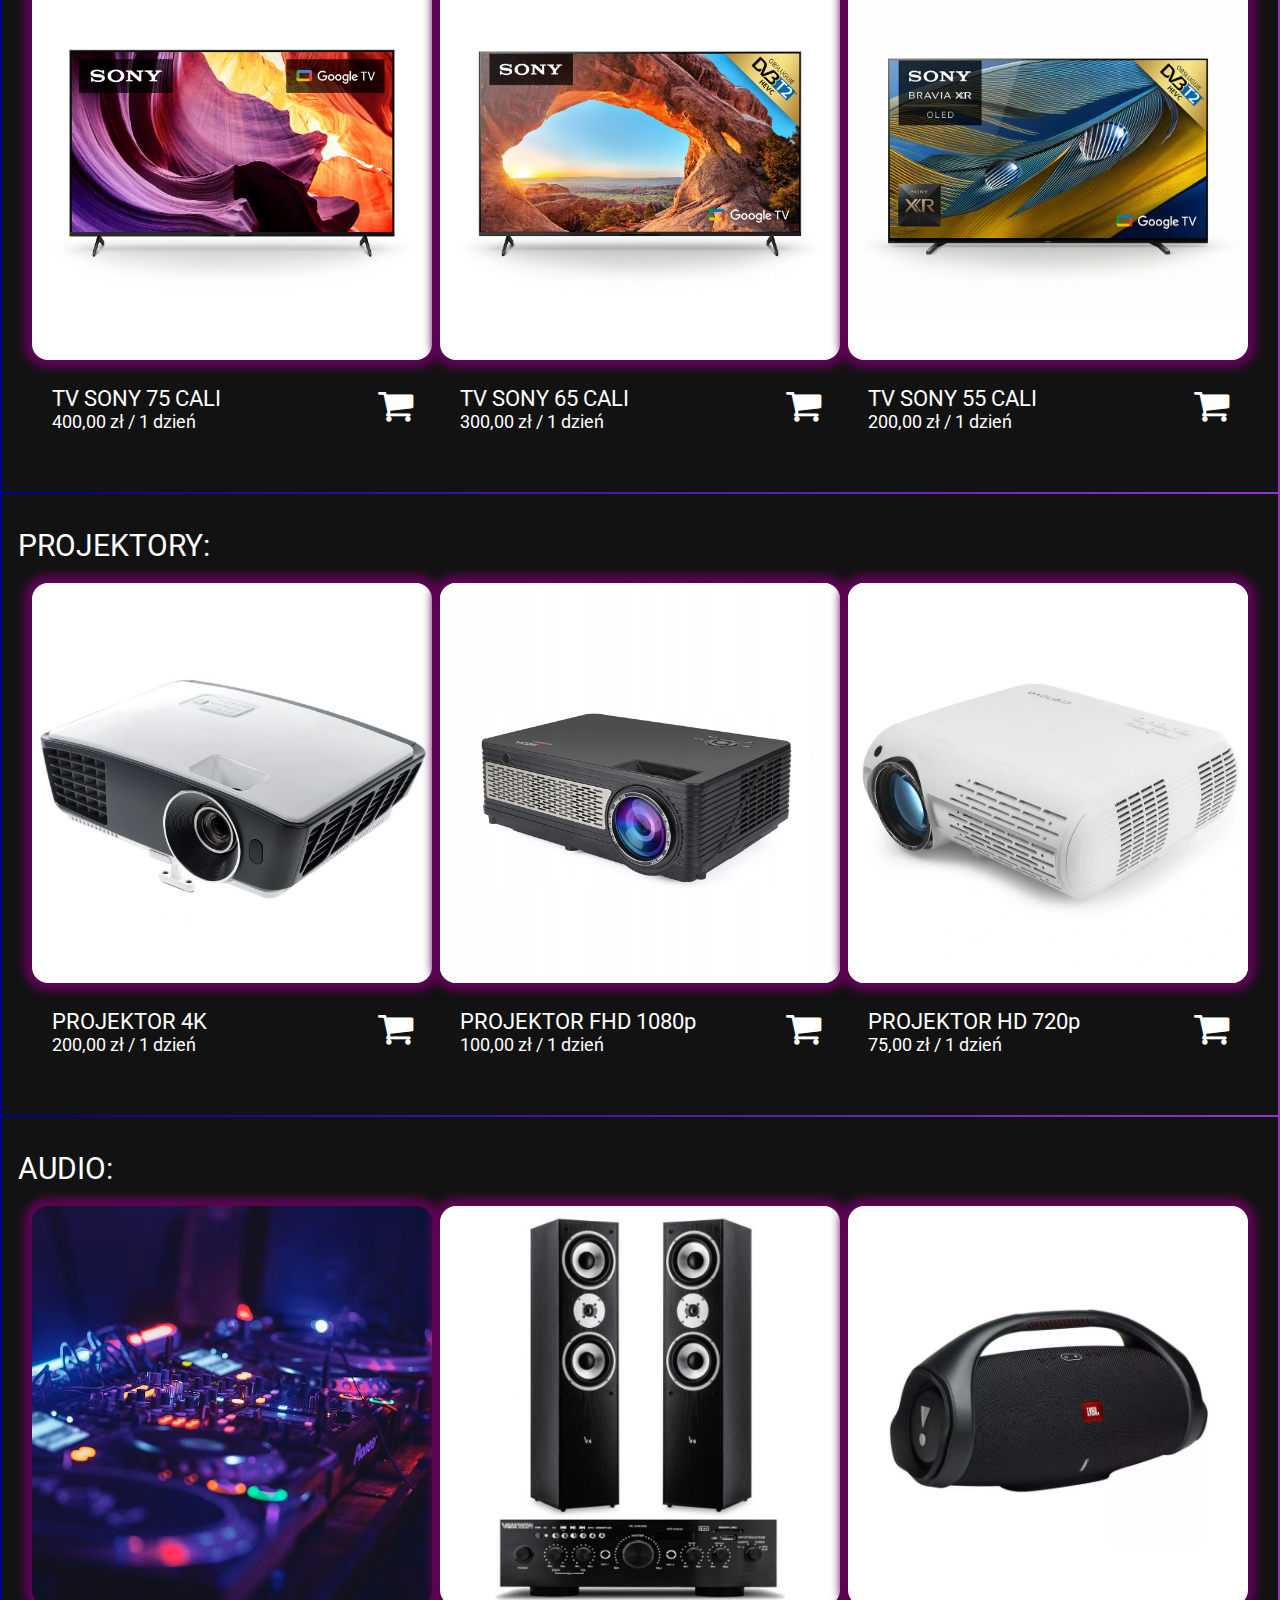
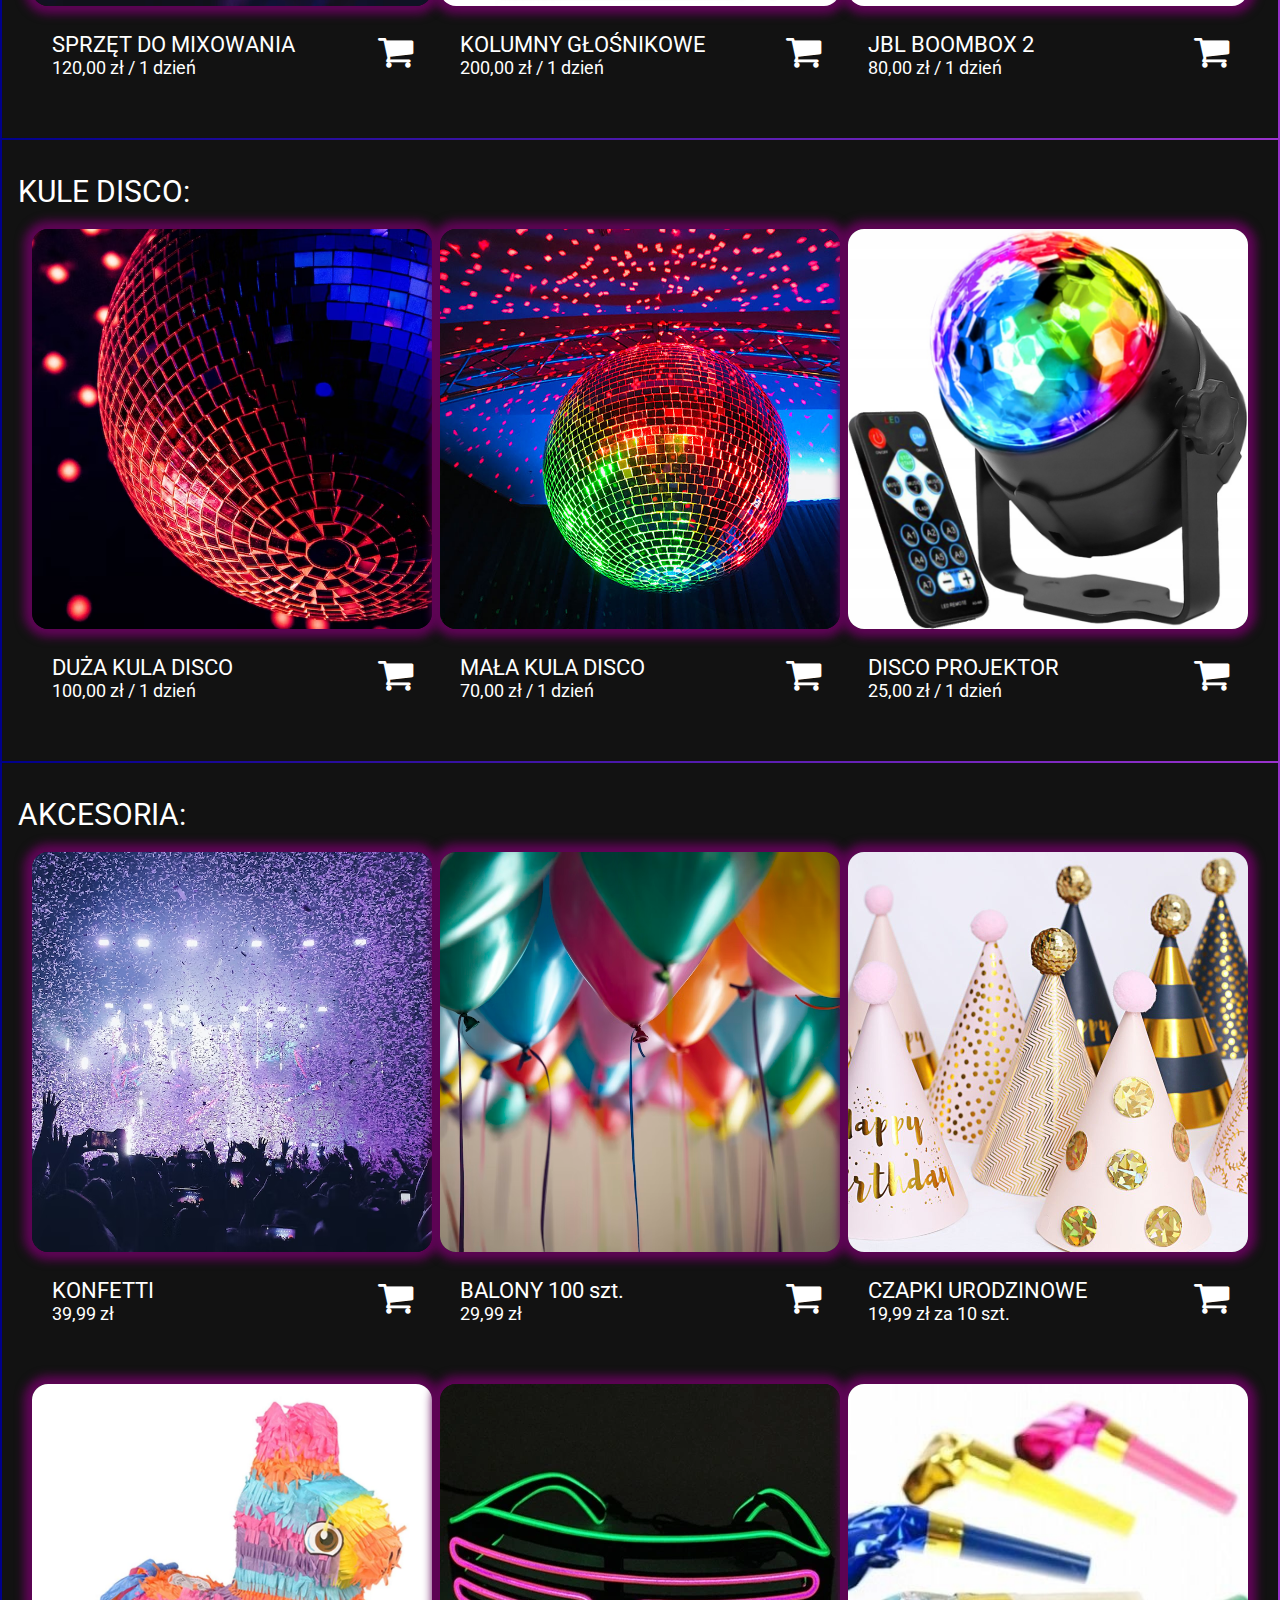
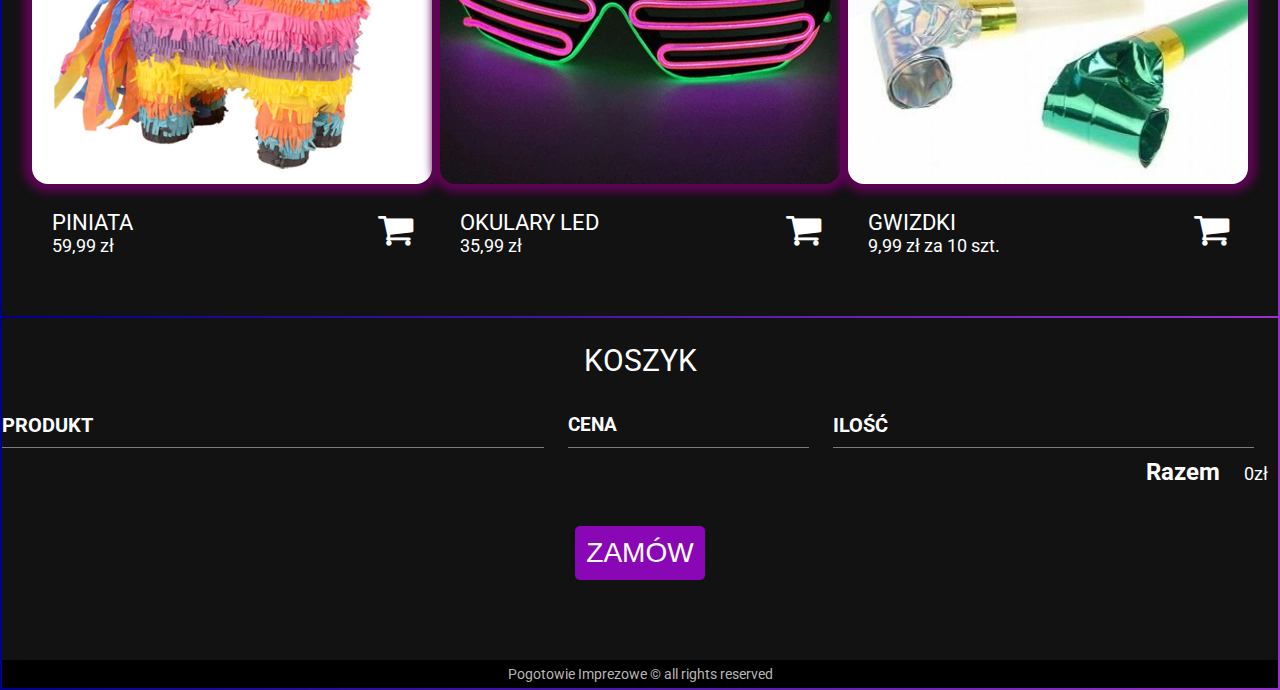
<file: Shopping-website-main/wypożyczalnia.html>
<!DOCTYPE html>
<html>
    <head>

        <meta charset="utf-8"/>
        <meta name="description" content="najlepsza wypożyczalnia akcesoriów i sprzętu imprezowego w okolicy"/>
        <meta name="keywords" content="party, disco, music"/>
    
        <title>
            WYPOŻYCZALNIA
        </title>
    
        <link rel="shortcut icon" href="images/logo.ico" type="image/x-icon">
        <link rel="stylesheet" href="styles/wypożyczalnia.css">
        <link rel="stylesheet" href="https://cdnjs.cloudflare.com/ajax/libs/font-awesome/4.7.0/css/font-awesome.min.css">
    
        <link rel="preconnect" href="https://fonts.googleapis.com">
        <link rel="preconnect" href="https://fonts.gstatic.com" crossorigin>
        <link href="https://fonts.googleapis.com/css2?family=Roboto:wght@300;400;700&display=swap" rel="stylesheet">
        
        <script src="kosz.js" async></script>
    
    </head>
    
    <body>
        <div class="container">
            <div class="baner">
                <img class="baner-img" src="images/baner.jpg" />
            </div>
    
            <div class="nav">
                <div class="strona-glowna">
                    <a class="link" href="index.html">STRONA GŁÓWNA</a>
                </div>
                <div class="wypożyczalnia">
                    <a class="link" href="wypożyczalnia.html">WYPOŻYCZALNIA</a>
                </div>
                <div class="jedzenie">
                    <a class="link" href="jedzenie.html">PRZEKĄSKI</a>
                </div>
                <div class="napoje">
                    <a class="link" href="napoje.html">NAPOJE</a>
                </div>
                
                <div class="koszyk">
                    <a class="link" href="#scroll">
                        <i class="fa fa-shopping-cart" title="koszyk" style="color: white;">
                        </i>
                    </a>
                </div>
            </div>

            
            <div class="content">
                <div class="naglowek">
                    KONSOLE:
                </div>
                <div class="ListaProduktow">
                    <div class="produkt">
                        <div class="zdjecie_produktu">
                            <img class="foto1 test" src="images/ps5.jpg"/>
                            <p class="img_description">
                                Procesor: Zen 2, 3.5 GHz (8 rdzeni, 16 wątków)<br>
                                Grafika: Radeon 10,28 teraflopów, 36 CUs 2230 MHz,<br>
                                Architektura układu graficznego: RDNA 2.<br>
                                Proces technologiczny: 7 nm TSMC.<br>
                                Pamięć RAM: 16 GB GDDR6.<br>
                                Przepustowość pamięci: 448GB/s.<br>
                                Pamięć na dane: dedykowany 825GB SSD.<br>
                                Dodatkowa pamięć: karty NVMe SSD.<br>
                            </p>
                        </div>
                        <div class="cennik">
                            <div class="opis_produktu">
                                <div class="nazwa_produktu">
                                    PS5
                                </div>
                                <div class="cena_produktu">
                                    200,00 zł / 1 dzień
                                </div>
                            </div>
                            <div class="basket">
                                <button class="shop-item-button fa fa-shopping-cart"></button>
                            </div>
                        </div>
                    </div>
                    <div class="produkt">
                        <div class="zdjecie_produktu">
                            <img class="foto1" src="images/PS4_PRO.jpg"/>
                            <p class="img_description">
                                Procesor: AMD, 8 rdzeni Jaguar 1.6 GHz<br>
                                Pamięć RAM: 8GB GDDR5 1375MHz, 256-bit, 176GB/s<br>
                                Dysk twardy (HDD): 1tb<br>
                                Procesor graficzny: 1,84 TFLOPS, AMD Radeon<br>
                            </p>
                        </div>
                        <div class="cennik">
                            <div class="opis_produktu">
                                <div class="nazwa_produktu">
                                    PS4 PRO
                                </div>
                                <div class="cena_produktu">
                                    150,00 zł / 1 dzień
                                </div>
                            </div>
                            <div class="basket">
                                <button class="shop-item-button fa fa-shopping-cart"></button>
                            </div>
                        </div>
                    </div>
                    <div class="produkt">
                        <div class="zdjecie_produktu">
                            <img class="foto1" src="images/PS4.jpg"/>
                            <p class="img_description">
                                Procesor: AMD, 8 rdzeni Jaguar 2.1 GHz<br>
                                Pamięć RAM: 8GB GDDR5 1700MHz, 256-bit, 218GB/s<br>
                                Dysk twardy (HDD): 1tb<br>
                                Procesor graficzny: 4,20 TFLOPS, AMD Radeon<br>
                            </p>
                        </div>
                        <div class="cennik">
                            <div class="opis_produktu">
                                <div class="nazwa_produktu">
                                    PS4
                                </div>
                                <div class="cena_produktu">
                                    100,00 zł / 1 dzień
                                </div>
                            </div>
                            <div class="basket">
                                <button class="shop-item-button fa fa-shopping-cart"></button>
                            </div>
                        </div>
                    </div>
                </div>
               
                <div class="ListaProduktow">
                    <div class="produkt">
                        <div class="zdjecie_produktu">
                            <img class="foto1" src="images/XBOX_SERIES_X.jpg"/>
                            <p class="img_description">
                                procesor: AMD Zen 2 3,8 GHz, 8 rdzeni 16 wątków;<br>
                                karta graficzna:  AMD RDNA 2 1,825 GHz<br>
                                moc obliczeniowa: 12 TFLOPS;<br>
                                pamięć RAM: 16 GB GDDR6;<br>
                                dysk SSD: 1000 GB;<br>
                                napęd optyczny 4K UHD Blu-ray;<br>
                            </p>
                        </div>
                        <div class="cennik">
                            <div class="opis_produktu">
                                <div class="nazwa_produktu">
                                    XBOX SERIES X
                                </div>
                                <div class="cena_produktu">
                                    200,00 zł / 1 dzień
                                </div>
                            </div>
                            <div class="basket">
                                <button class="shop-item-button fa fa-shopping-cart"></button>
                            </div>
                        </div>
                    </div>
                    <div class="produkt">
                        <div class="zdjecie_produktu">
                            <img class="foto1" src="images/XBOX_SERIES_S.jpg"/>
                            <p class="img_description">
                                Procesor. AMD Ryzen Zen 2 (8 rdzeni, 3.6 GHz)<br>
                                Układ graficzny. AMD (1565 MHz)<br>
                                Pamięć RAM. 10 GB GDDR6.<br>
                                Dysk. 512 GB SSD NVMe.<br>
                                Napęd optyczny. Brak.<br>
                            </p>
                        </div>
                        <div class="cennik">
                            <div class="opis_produktu">
                                <div class="nazwa_produktu">
                                    XBOX_SERIES_S
                                </div>
                                <div class="cena_produktu">
                                    150,00 zł / 1 dzień
                                </div>
                            </div>
                            <div class="basket">
                                <button class="shop-item-button fa fa-shopping-cart"></button>
                            </div>
                        </div>
                    </div>
                    <div class="produkt">
                        <div class="zdjecie_produktu">
                            <img class="foto1" src="images/NINTENDO.jpg"/>
                            <p class="img_description">
                                Procesor: 4 rdzenie ARM Cortex-A57, 2 GHz<br>
                                Grafika: 256 rdzeni CUDA, 1 GHz<br>
                                Pamięć: 4 GB RAM <br>
                                Wbudowana pojemność: 32 GB <br>
                                Wyświetlacz: 6,2 cala, IPS, 1280x720 px<br>
                                Wyjście wideo: 1080p/60fps, 2160p/30fps<br>
                                Bateria: 4310mAh<br>
                                Czas ładowania: 3 godziny.
                            </p>
                        </div>
                        <div class="cennik">
                            <div class="opis_produktu">
                                <div class="nazwa_produktu">
                                    NINTENDO SWITCH
                                </div>
                                <div class="cena_produktu">
                                    100,00 zł / 1 dzień
                                </div>
                            </div>
                            <div class="basket">
                                <button class="shop-item-button fa fa-shopping-cart"></button>
                            </div>
                        </div>
                    </div>
                </div>
                <hr>
                <div class="naglowek">
                    TELEWIZORY:
                </div>
                <div class="ListaProduktow">
                    <div class="produkt">
                        <div class="zdjecie_produktu">
                            <img class="foto2" src="images/tv75.jpg"/>
                        </div>
                        <div class="cennik">
                            <div class="opis_produktu">
                                <div class="nazwa_produktu">
                                    TV SONY 75 CALI
                                </div>
                                <div class="cena_produktu">
                                    400,00 zł / 1 dzień
                                </div>
                            </div>
                            <div class="basket">
                                <button class="shop-item-button fa fa-shopping-cart"></button>
                            </div>
                        </div>
                    </div>
                    <div class="produkt">
                        <div class="zdjecie_produktu">
                            <img class="foto2" src="images/tv65.jpg"/>
                        </div>
                        <div class="cennik">
                            <div class="opis_produktu">
                                <div class="nazwa_produktu">
                                    TV SONY 65 CALI
                                </div>
                                <div class="cena_produktu">
                                    300,00 zł / 1 dzień
                                </div>
                            </div>
                            <div class="basket">
                                <button class="shop-item-button fa fa-shopping-cart"></button>
                            </div>
                        </div>
                    </div>
                    <div class="produkt">
                        <div class="zdjecie_produktu">
                            <img class="foto2" src="images/tv55.jpg"/>
                        </div>
                        <div class="cennik">
                            <div class="opis_produktu">
                                <div class="nazwa_produktu">
                                    TV SONY 55 CALI
                                </div>
                                <div class="cena_produktu">
                                    200,00 zł / 1 dzień
                                </div>
                            </div>
                            <div class="basket">
                                <button class="shop-item-button fa fa-shopping-cart"></button>
                            </div>
                        </div>
                    </div>
                </div>

                <hr>
                <div class="naglowek">
                    PROJEKTORY:
                </div>
                <div class="ListaProduktow">
                    <div class="produkt">
                        <div class="zdjecie_produktu">
                            <img class="foto2" src="images/projektor4k.jpg"/>
                        </div>
                        <div class="cennik">
                            <div class="opis_produktu">
                                <div class="nazwa_produktu">
                                    PROJEKTOR 4K
                                </div>
                                <div class="cena_produktu">
                                    200,00 zł / 1 dzień
                                </div>
                            </div>
                            <div class="basket">
                                <button class="shop-item-button fa fa-shopping-cart"></button>
                            </div>
                        </div>
                    </div>
                    <div class="produkt">
                        <div class="zdjecie_produktu">
                            <img class="foto2" src="images/projektor1080p.jpg"/>
                        </div>
                        <div class="cennik">
                            <div class="opis_produktu">
                                <div class="nazwa_produktu">
                                    PROJEKTOR FHD 1080p
                                </div>
                                <div class="cena_produktu">
                                    100,00 zł / 1 dzień
                                </div>
                            </div>
                            <div class="basket">
                                <button class="shop-item-button fa fa-shopping-cart"></button>
                            </div>
                        </div>
                    </div>
                    <div class="produkt">
                        <div class="zdjecie_produktu">
                            <img class="foto2" src="images/projektor720p.jpg"/>
                        </div>
                        <div class="cennik">
                            <div class="opis_produktu">
                                <div class="nazwa_produktu">
                                    PROJEKTOR HD 720p
                                </div>
                                <div class="cena_produktu">
                                    75,00 zł / 1 dzień
                                </div>
                            </div>
                            <div class="basket">
                                <button class="shop-item-button fa fa-shopping-cart"></button>
                            </div>
                        </div>
                    </div>
                    
                </div>

                <hr>
                <div class="naglowek">
                    AUDIO:
                </div>
                <div class="ListaProduktow">
                    <div class="produkt"  id="sprzet_do_mixowania">
                        <div class="zdjecie_produktu">
                            <img class="foto1" src="images/foto1.jpg"/>
                        </div>
                        <div class="cennik">
                            <div class="opis_produktu">
                                <div class="nazwa_produktu">
                                    SPRZĘT DO MIXOWANIA
                                </div>
                                <div class="cena_produktu">
                                    120,00 zł / 1 dzień
                                </div>
                            </div>
                            <div class="basket">
                                <button class="shop-item-button fa fa-shopping-cart"></button>
                            </div>
                        </div>
                    </div>
                    <div class="produkt">
                        <div class="zdjecie_produktu">
                            <img class="foto2" src="images/kolumny.jpg"/>
                        </div>
                        <div class="cennik">
                            <div class="opis_produktu">
                                <div class="nazwa_produktu">
                                    KOLUMNY GŁOŚNIKOWE
                                </div>
                                <div class="cena_produktu">
                                    200,00 zł / 1 dzień
                                </div>
                            </div>
                            <div class="basket">
                                <button class="shop-item-button fa fa-shopping-cart"></button>
                            </div>
                        </div>
                    </div>
                    <div class="produkt">
                        <div class="zdjecie_produktu">
                            <img class="foto2" src="images/JBL.jpg"/>
                        </div>
                        <div class="cennik">
                            <div class="opis_produktu">
                                <div class="nazwa_produktu">
                                    JBL BOOMBOX 2
                                </div>
                                <div class="cena_produktu">
                                    80,00 zł / 1 dzień
                                </div>
                            </div>
                            <div class="basket">
                                <button class="shop-item-button fa fa-shopping-cart"></button>
                            </div>
                        </div>
                    </div>
                    
                </div>

                <hr>
                <div class="naglowek">
                    KULE DISCO:
                </div>
                <div class="ListaProduktow">
                    <div class="produkt" id="duza_kula_disco">
                        <div class="zdjecie_produktu">
                            <img class="foto1" src="images/disco.jpg"/>
                        </div>
                        <div class="cennik">
                            <div class="opis_produktu">
                                <div class="nazwa_produktu">
                                    DUŻA KULA DISCO
                                </div>
                                <div class="cena_produktu">
                                    100,00 zł / 1 dzień
                                </div>
                            </div>
                            <div class="basket">
                                <button class="shop-item-button fa fa-shopping-cart"></button>
                            </div>
                        </div>
                    </div>
                    <div class="produkt">
                        <div class="zdjecie_produktu">
                            <img class="foto1" src="images/kulaDuża.jpg"/>
                        </div>
                        <div class="cennik">
                            <div class="opis_produktu">
                                <div class="nazwa_produktu">
                                    MAŁA KULA DISCO
                                </div>
                                <div class="cena_produktu">
                                    70,00 zł / 1 dzień
                                </div>
                            </div>
                            <div class="basket">
                                <button class="shop-item-button fa fa-shopping-cart"></button>
                            </div>
                        </div>
                    </div>
                    <div class="produkt">
                        <div class="zdjecie_produktu">
                            <img class="foto1" src="images/DiscoProjektor.jpg"/>
                        </div>
                        <div class="cennik">
                            <div class="opis_produktu">
                                <div class="nazwa_produktu">
                                    DISCO PROJEKTOR
                                </div>
                                <div class="cena_produktu">
                                    25,00 zł / 1 dzień
                                </div>
                            </div>
                            <div class="basket">
                                <button class="shop-item-button fa fa-shopping-cart"></button>
                            </div>
                        </div>
                    </div>
                    
                </div>

                <hr>
                <div class="naglowek">
                    AKCESORIA:
                </div>
                <div class="ListaProduktow">
                    <div class="produkt" id="konfetti">
                        <div class="zdjecie_produktu">
                            <img class="foto1" src="images/foto3.jpg"/>
                        </div>
                        <div class="cennik">
                            <div class="opis_produktu">
                                <div class="nazwa_produktu">
                                    KONFETTI
                                </div>
                                <div class="cena_produktu">
                                    39,99 zł
                                </div>
                            </div>
                            <div class="basket">
                                <button class="shop-item-button fa fa-shopping-cart"></button>
                            </div>
                        </div>
                    </div>
                    <div class="produkt">
                        <div class="zdjecie_produktu">
                            <img class="foto1" src="images/balony.jpg"/>
                        </div>
                        <div class="cennik">
                            <div class="opis_produktu">
                                <div class="nazwa_produktu">
                                    BALONY 100 szt.
                                </div>
                                <div class="cena_produktu">
                                    29,99 zł
                                </div>
                            </div>
                            <div class="basket">
                                <button class="shop-item-button fa fa-shopping-cart"></button>
                            </div>
                        </div>
                    </div>
                    <div class="produkt">
                        <div class="zdjecie_produktu">
                            <img class="foto1" src="images/czapki.jpg"/>
                        </div>
                        <div class="cennik">
                            <div class="opis_produktu">
                                <div class="nazwa_produktu">
                                    CZAPKI URODZINOWE
                                </div>
                                <div class="cena_produktu">
                                    19,99 zł za 10 szt.
                                </div>
                            </div>
                            <div class="basket">
                                <button class="shop-item-button fa fa-shopping-cart"></button>
                            </div>
                        </div>
                    </div>
                    
                </div>

                <div class="ListaProduktow">
                    <div class="produkt">
                        <div class="zdjecie_produktu">
                            <img class="foto1" src="images/piniata.jpg"/>
                        </div>
                        <div class="cennik">
                            <div class="opis_produktu">
                                <div class="nazwa_produktu">
                                    PINIATA
                                </div>
                                <div class="cena_produktu">
                                    59,99 zł
                                </div>
                            </div>
                            <div class="basket">
                                <button class="shop-item-button fa fa-shopping-cart"></button>
                            </div>
                        </div>
                    </div>
                    <div class="produkt">
                        <div class="zdjecie_produktu">
                            <img class="foto1" src="images/okularyLed.jpg"/>
                        </div>
                        <div class="cennik">
                            <div class="opis_produktu">
                                <div class="nazwa_produktu">
                                    OKULARY LED
                                </div>
                                <div class="cena_produktu">
                                    35,99 zł
                                </div>
                            </div>
                            <div class="basket">
                                <button class="shop-item-button fa fa-shopping-cart"></button>
                            </div>
                        </div>
                    </div>
                    <div class="produkt">
                        <div class="zdjecie_produktu">
                            <img class="foto1" src="images/gwizdki.jpg"/>
                        </div>
                        <div class="cennik">
                            <div class="opis_produktu">
                                <div class="nazwa_produktu">
                                    GWIZDKI
                                </div>
                                <div class="cena_produktu">
                                    9,99 zł za 10 szt.
                                </div>
                            </div>
                            <div class="basket">
                                <button class="shop-item-button fa fa-shopping-cart"></button>
                            </div>
                        </div>
                    </div>
                    
                </div>
                    
                    
            </div>
            <hr>

            <section class="content-section">
                <h2 id="scroll" class="section-header">KOSZYK</h2>
                <div class="cart-row">
                    <span class="cart-item cart-header cart-column">PRODUKT</span>
                    <span class="cart-price cart-header cart-column">CENA</span>
                    <span class="cart-quantity cart-header cart-column">ILOŚĆ</span>
                </div>
                <div class="cart-items">
                    
                </div>
                <div class="cart-total">
                    <strong class="cart-total-title">Razem</strong>
                    <span class="cart-total-price">0zł</span>
                </div>
                <button class="btn btn-primary btn-purchase" type="button">ZAMÓW</button>
            </section>
            <footer>
                Pogotowie Imprezowe &copy; all rights reserved
            </footer>
            
        </div>
    </body>

</html>
</file>
<file: Shopping-website-main/styles/main.css>
body {
    margin: 0 0 0 0;
    background-color: black;
    font-family: Roboto;
          
}

body:before {
    content: "";
    position: fixed;
    width: 100vw;
    height: 100vh;
    background-image: url(../images/tlo.jpg);
    background-position: center center;
    background-repeat: no-repeat;
    background-size: cover;
    z-index: -9;
    filter: blur(6px);

}

a {
    text-decoration: none;
} 

.container 
	{
	max-width: 1600px;
	margin: 0 auto 0 auto;
	background-color: rgb(18, 18, 18);
    border-width: 2px;
    border-style: solid;
    border-image: linear-gradient(to right, darkblue, darkorchid) 1;
	}

.nav {
    display: flex;
    flex-direction: row;
    justify-content: space-around;
    height: 60px;
    align-items: center;
    font-size: 22px;
    background-color: black;
    border-width: 2px;
    border-style: solid;
    border-image: linear-gradient(to right, darkblue, darkorchid) 1;
    margin-top: 0px;
    border-left: 0px;
    border-right: 0px;
    
}
.link {
    text-decoration: none;
    font-family: Roboto;
    color: white;
    padding: 18px 18px 18px 18px;
    
}

.link:hover {
    color: rgb(190, 38, 190);    
}

.baner {
    max-height: 250px;
    
}

.baner-img {
    width: 100%;
    height: 250px;
    object-fit: cover;
}

.naglowek {
    color: white;
    font-size: 30px;
    font-family: Roboto;
    margin-top: 34px;
    margin-bottom: 16px;
    margin-left: 16px;
}

.about {
    color: white;
    font-size: 30px;
    font-family: Roboto;
    margin-top: 34px;
    margin-bottom: 10px;
}

.description {
    font-size: 20px;
    color: white;
    font-family: Roboto;
    margin-left: 16px;
    margin-bottom: 100px;
}

.party-images {
    display: flex;
    flex-direction: row;
    justify-content: space-between;
    margin-top: 30px;
    margin-bottom: 70px;
    margin-left: 50px;
    margin-right: 50px;
}
.foto1 {
    width: 400px;
    height: 400px;
    object-fit: cover;
    border-radius: 4%;
    box-shadow: 0px 0px 10px 8px rgb(96, 4, 87);
}

.foto1:hover {
    box-shadow: 0px 0px 10px 10px rgb(200, 7, 180);
    transition: 0.6s;
}

p {
    margin-top: 0;
}

figcaption {
    color: #fff;
    font-family: Roboto;
    text-align: center;
    margin-top: 10px;
}

footer {
    background-color: black;
    color: rgb(182, 182, 182);
    font-family: Roboto;
    text-align: center;
    padding-top: 6px;
    padding-bottom: 6px;
    font-size: 14px;
}

.fa {
    padding: 20px;
    width: 34px;
    text-align: center;
    text-decoration: none;
    margin: 5px 2px;
    font-size: 38px !important;
    border-radius: 50%;
    color: white;
}
.fa-shopping-cart {
    margin: 0 20px 0 0;
    padding: 0 0 0 0;
    display: flex;
    text-align: center;
}
.fa:hover {
    opacity: 0.7;
    cursor: pointer;
}


.zdjecie_produktu {
    height: 416px;
    width: 400px;
    position: relative;
    border-radius: 4%;
    
}

.img_description {
    position: absolute;
    top: 0;
    bottom: 0;
    left: 0;
    right: 0;
    background: rgba(0, 0, 0, 0.72);
    color: #fff;
    visibility: hidden;
    opacity: 0;
    transition: opacity .2s, visibility .2s;
    border-radius: 4%;
    justify-content: center;
    display: flex;
    align-items: center;
    line-height: 1.5;
}

.zdjecie_produktu:hover .img_description {
    visibility: visible;
    opacity: 1;
    box-shadow: 0px 0px 10px 10px rgb(124, 4, 112);
  }

.produkt {
    flex-direction: column;
    justify-content: space-between;
    display: flex;
}

.adres {
    font-size: 26px;
    color: white;
    text-decoration: none;
    font-family: Roboto;
}
.contact {
    font-size: 26px;
    color: white;
    text-decoration: none;
    font-family: Roboto;
}
.structure {
    display: flex;
    justify-content: space-around;
   margin-top: 40px; 
   margin-bottom: 40px;
}
.fa-facebook {
    background: #3B5998;
    color: white;
    
}
  
.fa-twitter {
    background: #55ACEE;
    color: white;
}
.fa-instagram {
    background: #f09433; 
    background: -moz-linear-gradient(45deg, #f09433 0%, #e6683c 25%, #dc2743 50%, #cc2366 75%, #bc1888 100%); 
    background: -webkit-linear-gradient(45deg, #f09433 0%,#e6683c 25%,#dc2743 50%,#cc2366 75%,#bc1888 100%); 
    background: linear-gradient(45deg, #f09433 0%,#e6683c 25%,#dc2743 50%,#cc2366 75%,#bc1888 100%); 
    filter: progid:DXImageTransform.Microsoft.gradient( startColorstr='#f09433', endColorstr='#bc1888',GradientType=1 );
    
    color: white;
}
h2 {
    font-size: 32px;
    color: white;
    font-family: Roboto;
    margin-top: 60px;
}

hr {
    
    border-image: linear-gradient(to right, darkblue, darkorchid) 1;
}
</file>
<file: Shopping-website-main/styles/jedzenie.css>
html {
    scroll-behavior: smooth;
}

body {
    margin: 0 0 0 0;
    background-color: black;
    font-family: Roboto;
}

body:before {
    content: "";
    position: fixed;
    width: 100vw;
    height: 100vh;
    background-image: url(../images/tlo.jpg);
    background-position: center center;
    background-repeat: no-repeat;
    background-size: cover;
    z-index: -9;
    filter: blur(6px);

}

.container 
	{
	max-width: 1600px;
	margin: 0 auto 0 auto;
	background-color: rgb(18, 18, 18);
    border-width: 2px;
    border-style: solid;
    border-image: linear-gradient(to right, darkblue, darkorchid) 1;
	}

.nav {
    display: flex;
    flex-direction: row;
    justify-content: space-around;
    height: 60px;
    align-items: center;
    font-size: 22px;
    background-color: black;
    border-width: 2px;
    border-style: solid;
    border-image: linear-gradient(to right, darkblue, darkorchid) 1;
    margin-top: 0px;
    border-left: 0px;
    border-right: 0px;
    
}
.link {
    text-decoration: none;
    font-family: Roboto;
    color: white;
    padding: 18px 18px 18px 18px;
    
}

.link:hover {
    color: rgb(190, 38, 190);    
}

.baner {
    max-height: 250px;
    
}

.baner-img {
    width: 100%;
    height: 250px;
    object-fit: cover;
}

.naglowek {
    color: white;
    font-size: 30px;
    font-family: Roboto;
    margin-top: 34px;
    margin-bottom: 16px;
    margin-left: 16px;
}

.party-images {
    display: flex;
    flex-direction: row;
    justify-content: space-between;
  
    margin: 20px 30px 60px 30px;
}
.foto1 {
    width: 400px;
    height: 400px;
    object-fit: cover;
    border-radius: 4%;
    box-shadow: 0px 0px 10px 8px rgb(33, 96, 4);
}

.foto2 {
    width: 400px;
    height: 400px;
    object-fit: contain;
    border-radius: 4%;
    background-color: white;
    box-shadow: 0px 0px 10px 8px rgb(33, 96, 4);
}

.foto2:hover {
    box-shadow: 0px 0px 10px 10px rgb(9, 195, 6);
    transition: 0.6s;
}

.foto1:hover {
    box-shadow: 0px 0px 10px 10px rgb(9, 195, 6);
    transition: 0.6s;
}

.fa-shopping-cart:hover {
    color: rgb(33, 96, 4);
}

footer {
    background-color: black;
    color: rgb(182, 182, 182);
    font-family: Roboto;
    text-align: center;
    padding-top: 6px;
    padding-bottom: 6px;
    font-size: 14px;
}

.fa {
    padding: 20px;
    width: 34px;
    text-align: center;
    text-decoration: none;
    margin: 5px 2px;
    font-size: 38px !important;
    border-radius: 50%;
    color: white;
}
.fa-shopping-cart {
    margin: 0 20px 0 0;
    padding: 0 0 0 0;
    display: flex;
    text-align: center;
}

.fa:hover {
    opacity: 0.7;
    cursor: pointer;
}
.produkt {
    flex-direction: column;
    justify-content: space-between;
    display: flex;
}

.cennik {
    color: white;
    font-family: Roboto;
    margin-top: 10px;
    display: flex;
    flex-direction: row;
    justify-content: space-between;
}

.opis_produktu {
    display: flex;
    flex-direction: column;
    margin-left: 20px;
}

.nazwa_produktu {
    font-size: 22px;
}

.cena_produktu {
    font-size: 18px;
}

hr {
    
    border-image: linear-gradient(to right, darkblue, darkorchid) 1;
}
.cart-header {
    font-weight: bold;
    font-size: 1.25em;
    color: white;
    
}

.cart-column {
    display: flex;
    align-items: center;
    border-bottom: 1px solid rgb(124, 124, 124);
    margin-right: 24px;
    padding-bottom: 10px;
    margin-top: 10px;
}

.cart-row {
    display: flex;
}

.cart-item {
    width: 45%;
    
}

.cart-price {
    width: 20%;
    font-size: 19px;
    color: white;
}

.cart-quantity {
    width: 35%;
}

.cart-item-title {
    color: white;
    margin-left: 8px;
    font-size: 19px;
    font-family: Roboto;
    margin-left: 20px;
}

.cart-item-image {
    width: 75px;
    height: auto;
    border-radius: 10px;
    margin-left: 24px;
}

.btn-danger {
    color: white;
    background-color: #EB5757;
    border: none;
    border-radius: .3em;
    font-weight: bold;
}

.btn-danger:hover {
    background-color: #CC4C4C;
}

.cart-quantity-input {
    height: 34px;
    width: 50px;
    border-radius: 5px;
    border: 2px solid #530363;
    background-color: #eee;
    color: #333;
    padding: 0;
    text-align: center;
    font-size: 1.2em;
    margin-right: 25px;
}

.cart-row:last-child {
    border-bottom: 1px solid rgb(124, 124, 124);
}

.cart-row:last-child .cart-column {
    border: none;
}

.cart-total {
    text-align: end;
    margin-top: 10px;
    margin-right: 10px;
}

.cart-total-title {
    font-weight: bold;
    font-size: 1.5em;
    color: white;
    margin-right: 20px;
}

.cart-total-price {
    color: white;
    font-size: 1.1em;
}

.btn-purchase {
    display: block;
    margin: 40px auto 80px auto;
    font-size: 28px;
}

.section-header {
    font-family: Roboto;
    font-weight: normal;
    color: white;
    text-align: center;
    font-size: 30px;
}

.btn {
    text-align: center;
    vertical-align: middle;
    padding: 11px 11px;
    cursor: pointer;
}

.btn-primary {
    color: white;
    background-color: #8907b4;
    border: none;
    border-radius: 5px;
    
}

.btn-primary:hover {
    background-color: #5a076d;
}

.shop-item-button {
    background-color: transparent;
    color: white;
    border: none;
}
</file>
<file: Shopping-website-main/styles/koszyk.css>
body {
    margin: 0 0 0 0;
    background-color: black;
    font-family: Roboto;
          
}

body:before {
    content: "";
    position: fixed;
    width: 100vw;
    height: 100vh;
    background-image: url(../images/tlo.jpg);
    background-position: center center;
    background-repeat: no-repeat;
    background-size: cover;
    z-index: -9;
    filter: blur(6px);

}

.container 
	{
	max-width: 1600px;
	margin: 0 auto 0 auto;
	background-color: rgb(18, 18, 18);
    border-width: 2px;
    border-style: solid;
    border-image: linear-gradient(to right, darkblue, darkorchid) 1;
    
	}

.nav {
    display: flex;
    flex-direction: row;
    justify-content: space-around;
    height: 60px;
    align-items: center;
    font-size: 22px;
    background-color: black;
    border-width: 2px;
    border-style: solid;
    border-image: linear-gradient(to right, darkblue, darkorchid) 1;
    margin-top: 0px;
    border-left: 0px;
    border-right: 0px;
    
}
.link {
    text-decoration: none;
    font-family: Roboto;
    color: white;
    padding: 18px 18px 18px 18px;
    
}

.link:hover {
    color: rgb(190, 38, 190);    
}

.baner {
    max-height: 250px;
    
}

.baner-img {
    width: 100%;
    height: 250px;
    object-fit: cover;
}

.naglowek {
    color: white;
    font-size: 30px;
    font-family: Roboto;
    margin-top: 34px;
    margin-bottom: 0px;
    margin-left: 16px;
}

hr {
    
    border-image: linear-gradient(to right, darkblue, darkorchid) 1;
}

footer {
    background-color: black;
    color: rgb(182, 182, 182);
    font-family: Roboto;
    text-align: center;
    padding-top: 6px;
    padding-bottom: 6px;
    font-size: 14px;
}

.cart-header {
    font-weight: bold;
    font-size: 1.25em;
    color: white;
    
}

.cart-column {
    display: flex;
    align-items: center;
    border-bottom: 1px solid rgb(124, 124, 124);
    margin-right: 24px;
    padding-bottom: 10px;
    margin-top: 10px;
}

.cart-row {
    display: flex;
}

.cart-item {
    width: 45%;
    
}

.cart-price {
    width: 20%;
    font-size: 19px;
    color: white;
}

.cart-quantity {
    width: 35%;
}

.cart-item-title {
    color: white;
    margin-left: 8px;
    font-size: 19px;
    font-family: Roboto;
    margin-left: 20px;
}

.cart-item-image {
    width: 75px;
    height: auto;
    border-radius: 10px;
    margin-left: 24px;
}

.btn-danger {
    color: white;
    background-color: #EB5757;
    border: none;
    border-radius: .3em;
    font-weight: bold;
}

.btn-danger:hover {
    background-color: #CC4C4C;
}

.cart-quantity-input {
    height: 34px;
    width: 50px;
    border-radius: 5px;
    border: 2px solid #530363;
    background-color: #eee;
    color: #333;
    padding: 0;
    text-align: center;
    font-size: 1.2em;
    margin-right: 25px;
}

.cart-row:last-child {
    border-bottom: 1px solid rgb(124, 124, 124);
}

.cart-row:last-child .cart-column {
    border: none;
}

.cart-total {
    text-align: end;
    margin-top: 10px;
    margin-right: 10px;
}

.cart-total-title {
    font-weight: bold;
    font-size: 1.5em;
    color: white;
    margin-right: 20px;
}

.cart-total-price {
    color: white;
    font-size: 1.1em;
}

.btn-purchase {
    display: block;
    margin: 40px auto 80px auto;
    font-size: 28px;
}

.section-header {
    font-family: Roboto;
    font-weight: normal;
    color: white;
    text-align: center;
    font-size: 30px;
}

.btn {
    text-align: center;
    vertical-align: middle;
    padding: 11px 11px;
    cursor: pointer;
}

.btn-primary {
    color: white;
    background-color: #a90add;
    border: none;
    border-radius: 5px;
    font-weight: bold;
}

.btn-primary:hover {
    background-color: #5a076d;
}

.shop-item-button {
    background-color: transparent;
    color: white;
    border: none;
}
</file>
<file: Shopping-website-main/styles/napoje.css>
html {
    scroll-behavior: smooth;
}

body {
    margin: 0 0 0 0;
    background-color: black;
    font-family: Roboto;
}

body:before {
    content: "";
    position: fixed;
    width: 100vw;
    height: 100vh;
    background-image: url(../images/tlo.jpg);
    background-position: center center;
    background-repeat: no-repeat;
    background-size: cover;
    z-index: -9;
    filter: blur(6px);

}

.container 
	{
	max-width: 1600px;
	margin: 0 auto 0 auto;
	background-color: rgb(18, 18, 18);
    border-width: 2px;
    border-style: solid;
    border-image: linear-gradient(to right, darkblue, darkorchid) 1;
	}

.nav {
    display: flex;
    flex-direction: row;
    justify-content: space-around;
    height: 60px;
    align-items: center;
    font-size: 22px;
    background-color: black;
    border-width: 2px;
    border-style: solid;
    border-image: linear-gradient(to right, darkblue, darkorchid) 1;
    margin-top: 0px;
    border-left: 0px;
    border-right: 0px;
    
}
.link {
    text-decoration: none;
    font-family: Roboto;
    color: white;
    padding: 18px 18px 18px 18px;
    
}

.link:hover {
    color: rgb(190, 38, 190);    
}

.baner {
    max-height: 250px;
    
}

.baner-img {
    width: 100%;
    height: 250px;
    object-fit: cover;
}

.naglowek {
    color: white;
    font-size: 30px;
    font-family: Roboto;
    margin-top: 34px;
    margin-bottom: 16px;
    margin-left: 16px;
}


.party-images {
    display: flex;
    flex-direction: row;
    justify-content: space-between;
  
    margin: 20px 30px 60px 30px;
}
.foto1 {
    width: 400px;
    height: 400px;
    object-fit: cover;
    border-radius: 4%;
    box-shadow: 0px 0px 10px 8px rgb(128, 21, 5);
}

.foto2 {
    width: 400px;
    height: 400px;
    object-fit: contain;
    border-radius: 4%;
    background-color: white;
    box-shadow: 0px 0px 10px 8px rgb(128, 21, 5);
}

.foto2:hover {
    box-shadow: 0px 0px 10px 10px rgb(195, 6, 6);
    transition: 0.6s;
}

.foto1:hover {
    box-shadow: 0px 0px 10px 10px rgb(195, 6, 6);
    transition: 0.6s;
}

.fa-shopping-cart:hover {
    color: rgb(128, 21, 5);
}

footer {
    background-color: black;
    color: rgb(182, 182, 182);
    font-family: Roboto;
    text-align: center;
    padding-top: 6px;
    padding-bottom: 6px;
    font-size: 14px;
}

.fa {
    padding: 20px;
    width: 34px;
    text-align: center;
    text-decoration: none;
    margin: 5px 2px;
    font-size: 38px !important;
    border-radius: 50%;
    color: white;
}
.fa-shopping-cart {
    margin: 0 20px 0 0;
    padding: 0 0 0 0;
    display: flex;
    text-align: center;
}

.fa:hover {
    opacity: 0.7;
    cursor: pointer;
}
.produkt {
    flex-direction: column;
    justify-content: space-between;
    display: flex;
}

.cennik {
    color: white;
    font-family: Roboto;
    margin-top: 10px;
    display: flex;
    flex-direction: row;
    justify-content: space-between;
}

.opis_produktu {
    display: flex;
    flex-direction: column;
    margin-left: 20px;
}

.nazwa_produktu {
    font-size: 22px;
}

.cena_produktu {
    font-size: 18px;
}

hr {
    
    border-image: linear-gradient(to right, darkblue, darkorchid) 1;
}
.cart-header {
    font-weight: bold;
    font-size: 1.25em;
    color: white;
    
}

.cart-column {
    display: flex;
    align-items: center;
    border-bottom: 1px solid rgb(124, 124, 124);
    margin-right: 24px;
    padding-bottom: 10px;
    margin-top: 10px;
}

.cart-row {
    display: flex;
}

.cart-item {
    width: 45%;
    
}

.cart-price {
    width: 20%;
    font-size: 19px;
    color: white;
}

.cart-quantity {
    width: 35%;
}

.cart-item-title {
    color: white;
    margin-left: 8px;
    font-size: 19px;
    font-family: Roboto;
    margin-left: 20px;
}

.cart-item-image {
    width: 75px;
    height: auto;
    border-radius: 10px;
    margin-left: 24px;
}

.btn-danger {
    color: white;
    background-color: #EB5757;
    border: none;
    border-radius: .3em;
    font-weight: bold;
}

.btn-danger:hover {
    background-color: #CC4C4C;
}

.cart-quantity-input {
    height: 34px;
    width: 50px;
    border-radius: 5px;
    border: 2px solid #530363;
    background-color: #eee;
    color: #333;
    padding: 0;
    text-align: center;
    font-size: 1.2em;
    margin-right: 25px;
}

.cart-row:last-child {
    border-bottom: 1px solid rgb(124, 124, 124);
}

.cart-row:last-child .cart-column {
    border: none;
}

.cart-total {
    text-align: end;
    margin-top: 10px;
    margin-right: 10px;
}

.cart-total-title {
    font-weight: bold;
    font-size: 1.5em;
    color: white;
    margin-right: 20px;
}

.cart-total-price {
    color: white;
    font-size: 1.1em;
}

.btn-purchase {
    display: block;
    margin: 40px auto 80px auto;
    font-size: 28px;
}

.section-header {
    font-family: Roboto;
    font-weight: normal;
    color: white;
    text-align: center;
    font-size: 30px;
}

.btn {
    text-align: center;
    vertical-align: middle;
    padding: 11px 11px;
    cursor: pointer;
}

.btn-primary {
    color: white;
    background-color: #8907b4;
    border: none;
    border-radius: 5px;
    
}

.btn-primary:hover {
    background-color: #5a076d;
}

.shop-item-button {
    background-color: transparent;
    color: white;
    border: none;
}
</file>
<file: Shopping-website-main/styles/wypożyczalnia.css>
html {
    scroll-behavior: smooth;
}

body {
    margin: 0 0 0 0;
    background-color: black;
    font-family: Roboto;
          
}

body:before {
    content: "";
    position: fixed;
    width: 100vw;
    height: 100vh;
    background-image: url(../images/tlo.jpg);
    background-position: center center;
    background-repeat: no-repeat;
    background-size: cover;
    z-index: -9;
    filter: blur(6px);

}

.container 
	{
	max-width: 1600px;
	margin: 0 auto 0 auto;
	background-color: rgb(18, 18, 18);
    border-width: 2px;
    border-style: solid;
    border-image: linear-gradient(to right, darkblue, darkorchid) 1;
    
	}

.nav {
    display: flex;
    flex-direction: row;
    justify-content: space-around;
    height: 60px;
    align-items: center;
    font-size: 22px;
    background-color: black;
    border-width: 2px;
    border-style: solid;
    border-image: linear-gradient(to right, darkblue, darkorchid) 1;
    margin-top: 0px;
    border-left: 0px;
    border-right: 0px;
    
}
.link {
    text-decoration: none;
    font-family: Roboto;
    color: white;
    padding: 18px 18px 18px 18px;
    
}

.link:hover {
    color: rgb(190, 38, 190);    
}

.baner {
    max-height: 250px;
    
}

.baner-img {
    width: 100%;
    height: 250px;
    object-fit: cover;
}

.naglowek {
    color: white;
    font-size: 30px;
    font-family: Roboto;
    margin-top: 34px;
    margin-bottom: 0px;
    margin-left: 16px;
}

.ListaProduktow {
    display: flex;
    flex-direction: row;
    justify-content: space-between;
  
    margin: 20px 30px 60px 30px;
}

.foto1 {
    width: 400px;
    height: 400px;
    object-fit: cover;
    border-radius: 4%;
    box-shadow: 0px 0px 10px 8px rgb(96, 4, 87);
}

.foto1:hover {
    box-shadow: 0px 0px 10px 10px rgb(200, 7, 180);
    transition: 0.6s;
}

.foto2 {
    width: 400px;
    height: 400px;
    object-fit: contain;
    border-radius: 4%;
    background-color: white;
    box-shadow: 0px 0px 10px 8px rgb(96, 4, 87);
}

.foto2:hover {
    box-shadow: 0px 0px 10px 10px rgb(200, 7, 180);
    transition: 0.6s;
}

.fa-shopping-cart:hover {
    color: rgb(145, 8, 131);
}
p {
    margin-top: 0;
}



.fa {
    padding: 20px;
    width: 34px;
    text-align: center;
    text-decoration: none;
    margin: 5px 2px;
    font-size: 38px !important;
    border-radius: 50%;
} 
 
.fa:hover {
    opacity: 0.7;
    cursor: pointer;
}


.produkt {
    flex-direction: column;
    justify-content: space-between;
    display: flex;
}

.cennik {
    color: white;
    font-family: Roboto;
    margin-top: 10px;
    display: flex;
    flex-direction: row;
    justify-content: space-between;
}

.opis_produktu {
    display: flex;
    flex-direction: column;
    margin-left: 20px;
}

.nazwa_produktu {
    font-size: 22px;
}

.cena_produktu {
    font-size: 18px;
}

.fa-shopping-cart {
    margin: 0 20px 0 0;
    padding: 0 0 0 0;
    display: flex;
    text-align: center;
    
}

hr {
    
    border-image: linear-gradient(to right, darkblue, darkorchid) 1;
}

footer {
    background-color: black;
    color: rgb(182, 182, 182);
    font-family: Roboto;
    text-align: center;
    padding-top: 6px;
    padding-bottom: 6px;
    font-size: 14px;
}

.cart-header {
    font-weight: bold;
    font-size: 1.25em;
    color: white;
    
}

.cart-column {
    display: flex;
    align-items: center;
    border-bottom: 1px solid rgb(124, 124, 124);
    margin-right: 24px;
    padding-bottom: 10px;
    margin-top: 10px;
}

.cart-row {
    display: flex;
}

.cart-item {
    width: 45%;
    
}

.cart-price {
    width: 20%;
    font-size: 19px;
    color: white;
}

.cart-quantity {
    width: 35%;
}

.cart-item-title {
    color: white;
    margin-left: 8px;
    font-size: 19px;
    font-family: Roboto;
    margin-left: 20px;
}

.cart-item-image {
    width: 75px;
    height: auto;
    border-radius: 10px;
    margin-left: 24px;
}

.btn-danger {
    color: white;
    background-color: #EB5757;
    border: none;
    border-radius: .3em;
    font-weight: bold;
}

.btn-danger:hover {
    background-color: #CC4C4C;
}

.cart-quantity-input {
    height: 34px;
    width: 50px;
    border-radius: 5px;
    border: 2px solid #530363;
    background-color: #eee;
    color: #333;
    padding: 0;
    text-align: center;
    font-size: 1.2em;
    margin-right: 25px;
}

.cart-row:last-child {
    border-bottom: 1px solid rgb(124, 124, 124);
}

.cart-row:last-child .cart-column {
    border: none;
}

.cart-total {
    text-align: end;
    margin-top: 10px;
    margin-right: 10px;
}

.cart-total-title {
    font-weight: bold;
    font-size: 1.5em;
    color: white;
    margin-right: 20px;
}

.cart-total-price {
    color: white;
    font-size: 1.1em;
}

.btn-purchase {
    display: block;
    margin: 40px auto 80px auto;
    font-size: 28px;
}

.section-header {
    font-family: Roboto;
    font-weight: normal;
    color: white;
    text-align: center;
    font-size: 30px;
}

.btn {
    text-align: center;
    vertical-align: middle;
    padding: 11px 11px;
    cursor: pointer;
}

.btn-primary {
    color: white;
    background-color: #8907b4;
    border: none;
    border-radius: 5px;
    
}

.btn-primary:hover {
    background-color: #5a076d;
}

.shop-item-button {
    background-color: transparent;
    color: white;
    border: none;
}


/* napis na obrazku po najechaniu*/
.zdjecie_produktu {
    height: 416px;
    width: 400px;
    position: relative;
    border-radius: 4%;
    
}

.img_description {
    position: absolute;
    top: 0;
    bottom: 0;
    left: 0;
    right: 0;
    background: rgba(0, 0, 0, 0.72);
    color: #fff;
    visibility: hidden;
    opacity: 0;
    transition: opacity .2s, visibility .2s;
    border-radius: 4%;
    justify-content: center;
    display: flex;
    align-items: center;
    line-height: 1.5;
   
}

.zdjecie_produktu:hover .img_description {
    visibility: visible;
    opacity: 1;
    box-shadow: 0px 0px 10px 10px rgb(124, 4, 112);
  }
</file>
